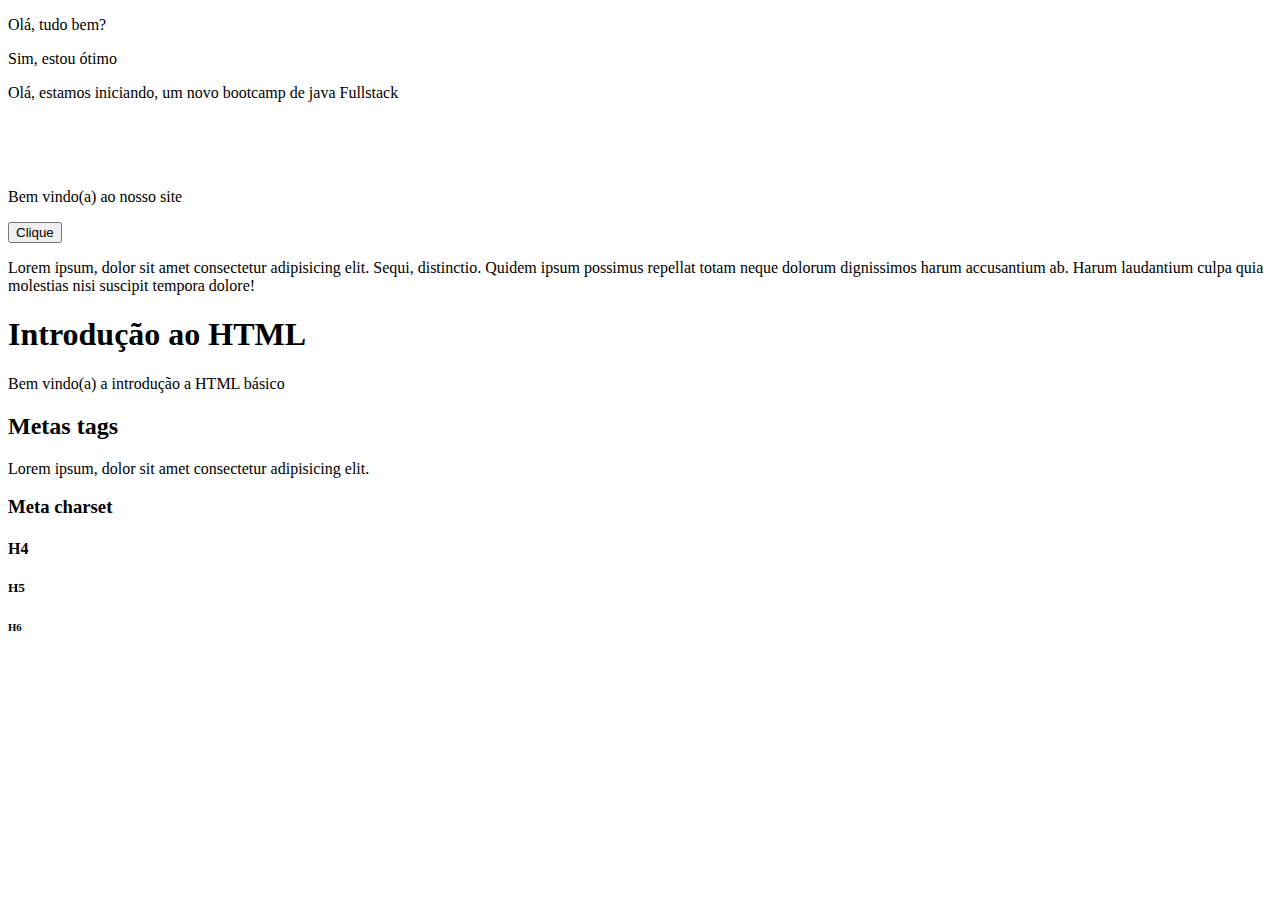
<file: index.html>
<!DOCTYPE html> <!-- Indica ao navegador p/ utilizar a versão mais recente -->
<html lang="pt"> <!-- Pai/Raiz de todas as tags -->
    <head><!-- Manter informações da página -->
        <!-- Meta tags-->
        <meta charset="UTF-8">
        <meta name="description" content="Uma página para estudar HTML!">
        <meta name="author" content="paulo-antonio">
        <meta name="keywords" content="html, estudo">
        <title>Página Inicial</title>
    </head>
    <body> <!-- Contém a parte visual da página -->
       <p>Olá, tudo bem?</p>
       <p>Sim, estou ótimo</p>
       <p>Olá, estamos iniciando, um novo bootcamp de java Fullstack</p>
       <br><br><br>

        <!-- Title é uma dica do elemento -->
        <p title="Boas vindas!">Bem vindo(a) ao nosso site</p>
        <button title="Clique aqui para continuar" onclick="prompt('Digite um número: ')">Clique</button>
        <!-- hidden oculta o elemento! -->
        <p hidden>Ué, sumiu!</p>

        <p>
            Lorem ipsum, dolor sit amet consectetur adipisicing elit. Sequi, distinctio. Quidem ipsum possimus repellat totam neque dolorum dignissimos harum accusantium ab. Harum laudantium culpa quia molestias nisi suscipit tempora dolore!
        </p> <!-- Comando Alt+Z para quebrar textos no editor-->

        <h1>Introdução ao HTML</h1> <!-- Maior relevância -->
        <P>Bem vindo(a) a introdução a HTML básico</P>
        <h2>Metas tags</h2>
        <p>Lorem ipsum, dolor sit amet consectetur adipisicing elit.</p>
        <h3>Meta charset</h3>
        <h4>H4</h4>
        <h5>H5</h5>
        <h6>H6</h6>
        
    </body>
</html>
</file>
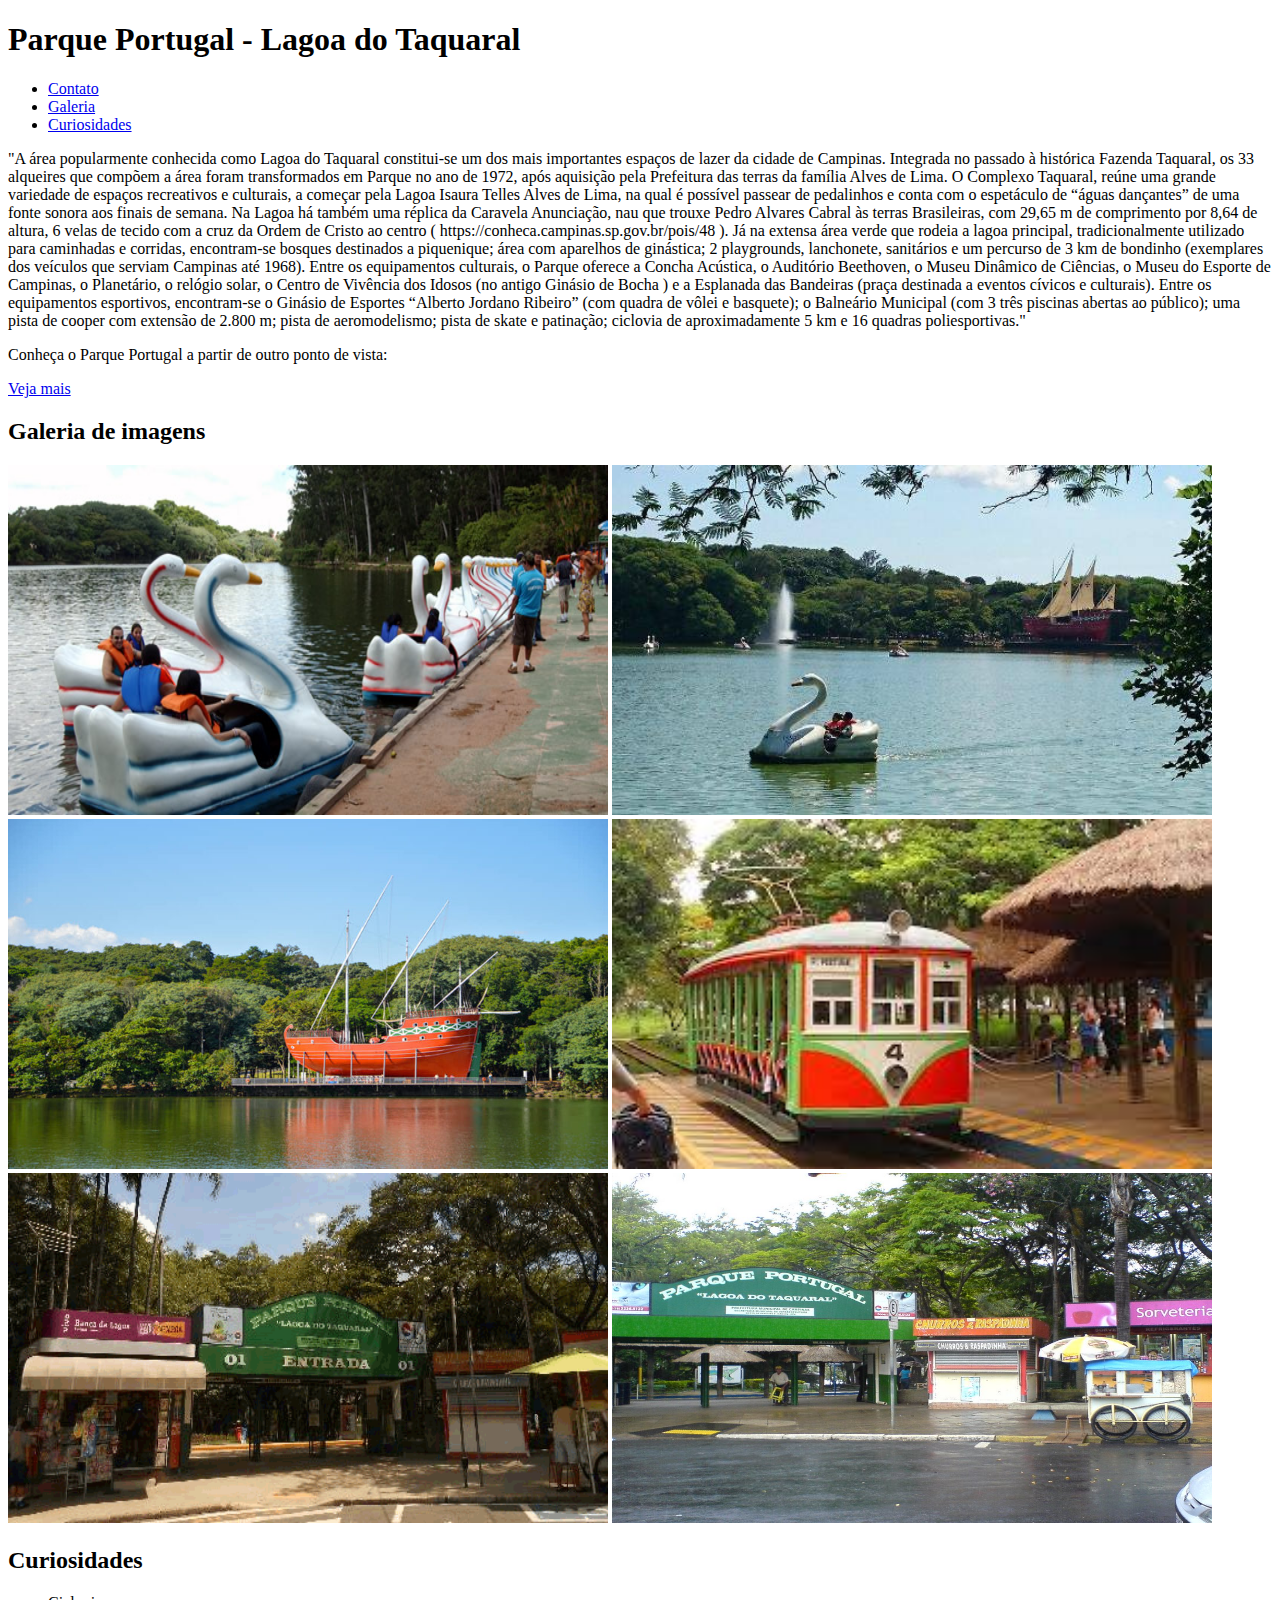
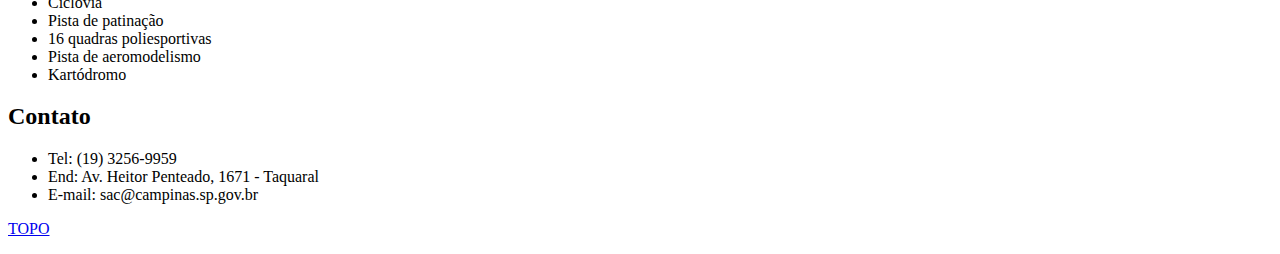
<file: 02.Aula/excercicios/index.html>
<!DOCTYPE html>
<html lang="pt">
<head>
    <meta charset="UTF-8">
    <meta http-equiv="X-UA-Compatible" content="IE=edge">
    <meta name="viewport" content="width=device-width, initial-scale=1.0">
    <title>Lagoa do Taquaral</title>
</head>
<body>
    <div id="cabecalho">
        <h1>Parque Portugal - Lagoa do Taquaral</h1>
        <div>
            <ul>
                <li><a href="#contato">Contato</a></li>
                <li><a href="#galeria">Galeria</a></li>
                <li><a href="#curiosidades">Curiosidades</a></li>
            </ul>
        </div>
        <p>
            "A área popularmente conhecida como Lagoa do Taquaral constitui-se um dos mais importantes espaços de lazer da cidade de Campinas. Integrada no passado à histórica Fazenda Taquaral, os 33 alqueires que compõem a área foram transformados em Parque no ano de 1972, após aquisição pela Prefeitura das terras da família Alves de Lima.
            O Complexo Taquaral, reúne uma grande variedade de espaços recreativos e culturais, a começar pela Lagoa Isaura Telles Alves de Lima, na qual é possível passear de pedalinhos e conta com o espetáculo de “águas dançantes” de uma fonte sonora aos finais de semana. Na Lagoa há também uma réplica da Caravela Anunciação, nau que trouxe Pedro Alvares Cabral às terras Brasileiras, com 29,65 m de comprimento por 8,64 de altura, 6 velas de tecido com a cruz da Ordem de Cristo ao centro ( https://conheca.campinas.sp.gov.br/pois/48 ).
            Já na extensa área verde que rodeia a lagoa principal, tradicionalmente utilizado para caminhadas e corridas, encontram-se bosques destinados a piquenique; área com aparelhos de ginástica; 2 playgrounds, lanchonete, sanitários e um percurso de 3 km de bondinho (exemplares dos veículos que serviam Campinas até 1968).
            Entre os equipamentos culturais, o Parque oferece a Concha Acústica, o Auditório Beethoven, o Museu Dinâmico de Ciências, o Museu do Esporte de Campinas, o Planetário, o relógio solar, o Centro de Vivência dos Idosos (no antigo Ginásio de Bocha ) e a Esplanada das Bandeiras (praça destinada a eventos cívicos e culturais).
            Entre os equipamentos esportivos, encontram-se o Ginásio de Esportes “Alberto Jordano Ribeiro” (com quadra de vôlei e basquete); o Balneário Municipal (com 3 três piscinas abertas ao público); uma pista de cooper com extensão de 2.800 m; pista de aeromodelismo; pista de skate e patinação; ciclovia de aproximadamente 5 km e 16 quadras poliesportivas."

            <p>Conheça o Parque Portugal a partir de outro ponto de vista:</p>
            <a href="https://www.cnpm.embrapa.br/projetos/Ver-Te-Verde/taquaral_madalena.html#header5-58" target="_blank"> Veja mais</a>
        </p>
    </div>

    <div id="galeria">
        <h2><b>Galeria de imagens</b></h2>
        <img src="./img/img1.jpg" alt="" width="600" height="350">
        <img src="./img/img2.jpeg" alt="" width="600" height="350">
        <img src="./img/img3.jpeg" alt="" width="600" height="350"> 
        <img src="./img/img4.jpeg" alt="" width="600" height="350">
        <img src="./img/img5.gif" alt="" width="600" height="350">
        <img src="./img/img6.jpg" alt="" width="600" height="350">
    </div>


    <div id="curiosidades">
        <h2>Curiosidades</h2>
        <ul type="">
            <li>Ciclovia</li>
            <li>Pista de patinação</li>
            <li>16 quadras poliesportivas</li>
            <li>Pista de aeromodelismo</li>
            <li>Kartódromo</li>
        </ul>

    </div>

    <div id="contato">
        <h2>Contato</h2>
        <ul type="">
            <li>Tel: (19) 3256-9959 </li>
            <li>End: Av. Heitor Penteado, 1671 - Taquaral</li>
            <li>E-mail: sac@campinas.sp.gov.br  </li>
        </ul>

    </div>

    <p><a href="#cabecalho">TOPO</a></p>

</body>
</html>
</file>
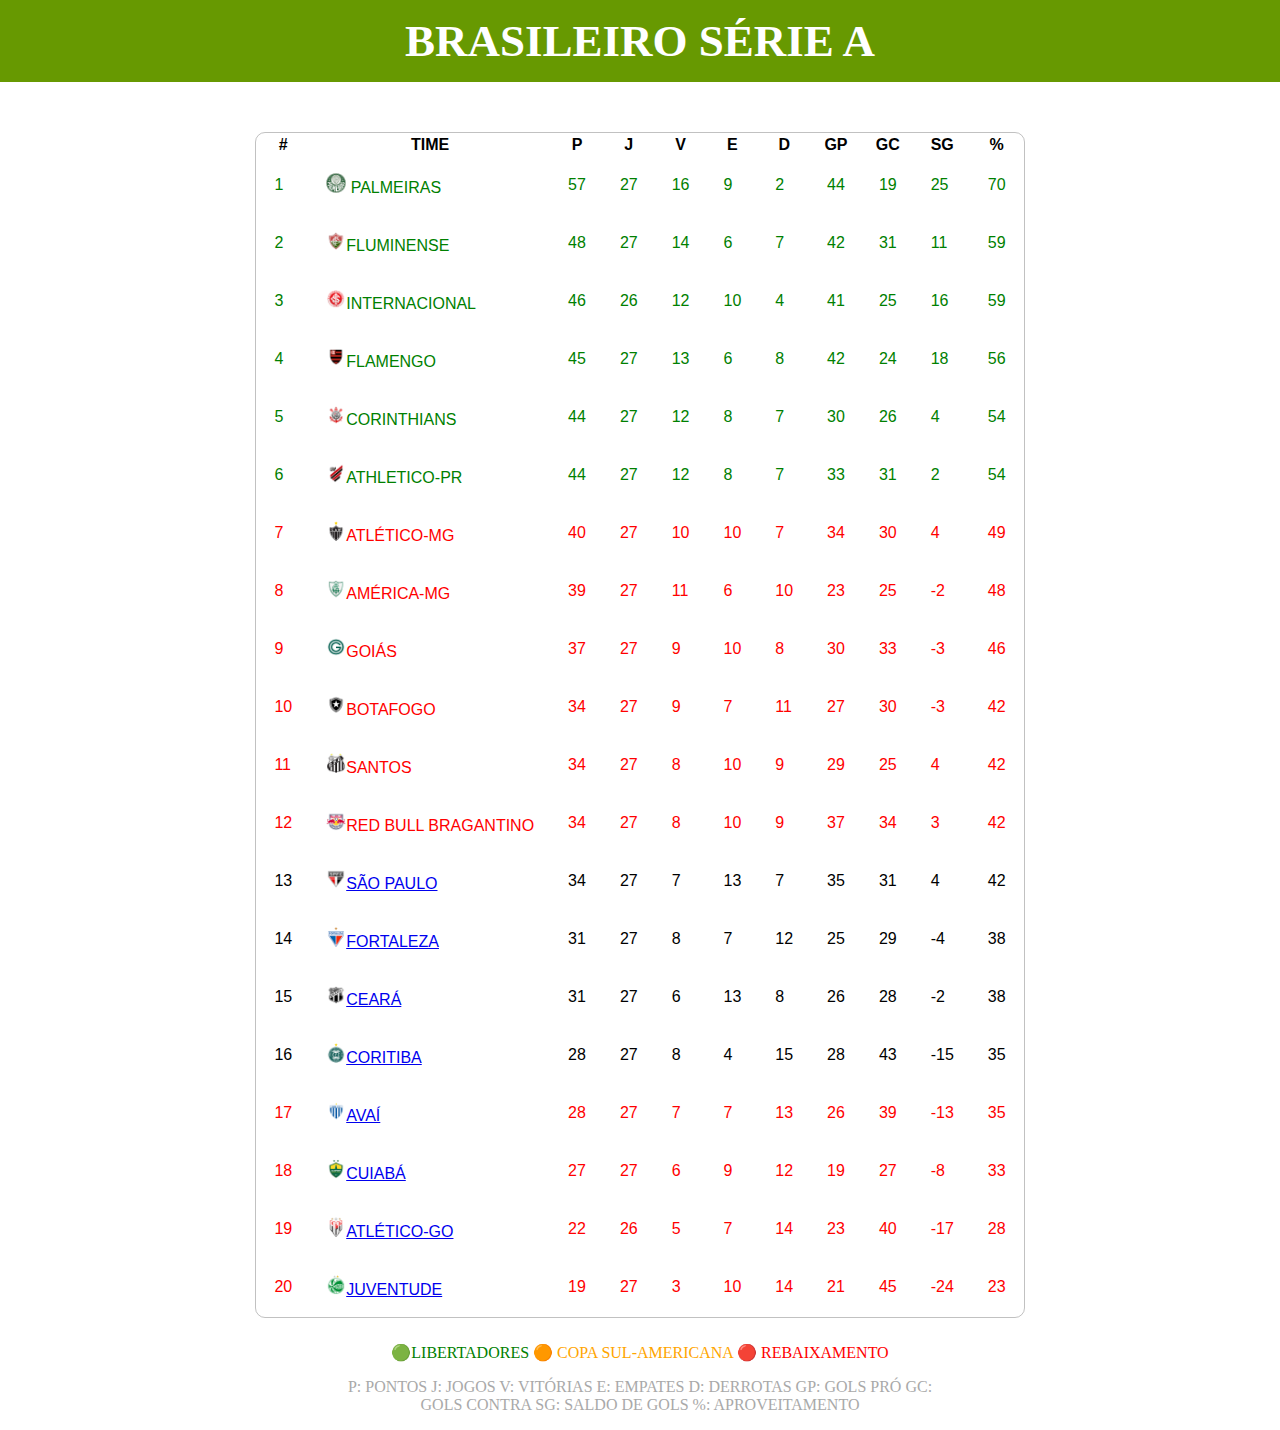
<file: 03.Aula/exercicios/index.html>
<!DOCTYPE html>
<html lang="pt">
<head>
    <meta charset="UTF-8">
    <meta http-equiv="X-UA-Compatible" content="IE=edge">
    <meta name="viewport" content="width=device-width, initial-scale=1.0">
    <title>Tabela</title>
    <link rel="stylesheet" href="css/style.css">
</head>
<body>

    <header>
        <p id="title">BRASILEIRO SÉRIE A</p>
    </header>

    <main>
        <div hidden>
            <h1>Exercício HTML</h1>

        <ol type="1">
            <li>Inspirado em <a href="https://www.gazetaesportiva.com/campeonatos/brasileiro-serie-a/" target="_blank">https://www.gazetaesportiva.com/campeonatos/brasileiro-serie-a/</a>
                recrie a tabela do Brasileirão Série A.</li>
            <li>Colocar os brasões dos times são opcionais</li>
            <li>As cores são opcionais.</li>
            <li>Desafio: Use da mesclagem de linhas para definir as zonas de libertadores, copa sul-americana e rebaixamento.</li>
        </ol>

        </div>
        


        <section>

            <table>
                <thead>
                    <tr> <!-- Table Row -->
                    <th>#</th>
                    <th>TIME</th>
                    <th>P</th>
                    <th>J</th>
                    <th>V</th>
                    <th>E</th>
                    <th>D</th>
                    <th>GP</th>
                    <th>GC</th>
                    <th>SG</th>
                    <th>%</th>

                </tr>
                </thead>

                <tbody>
                    <tr class="times-green">

                        <td>1</td>
                        <td><img src="./img/img1.jpg" alt="teste" width="20"> <a href="#" class="times-green">PALMEIRAS</a> </td>
                        <td>57</td>
                        <td>27</td>
                        <td>16</td>
                        <td>9</td>
                        <td>2</td>
                        <td>44</td>
                        <td>19</td>
                        <td>25</td>
                        <td>70</td>
                    </tr>
                    <tr class="times-green">

                        <td>2</td>
                        <td><img src="./img/img2.jpg" alt="teste" width="20"><a href="#" class="times-green">FLUMINENSE</a> </td>
                        <td>48</td>
                        <td>27</td>
                        <td>14</td>
                        <td>6</td>
                        <td>7</td>
                        <td>42</td>
                        <td>31</td>
                        <td>11</td>
                        <td>59</td>
                        
                    </tr>
                    <tr class="times-green">

                        <td>3</td>
                        <td><img src="./img/img3.jpg" alt="teste" width="20"><a href="#" class="times-green">INTERNACIONAL</a> </td>
                        <td>46</td>
                        <td>26</td>
                        <td>12</td>
                        <td>10</td>
                        <td>4</td>
                        <td>41</td>
                        <td>25</td>
                        <td>16</td>
                        <td>59</td>
                    </tr>
                    <tr class="times-green">

                        <td>4</td>
                        <td><img src="./img/img4.jpg" alt="teste" width="20"><a href="#" class="times-green">FLAMENGO</a> </td>
                        <td>45</td>
                        <td>27</td>
                        <td>13</td>
                        <td>6</td>
                        <td>8</td>
                        <td>42</td>
                        <td>24</td>
                        <td>18</td>
                        <td>56</td>
                    </tr>
                    <tr class="times-green">

                        <td>5</td>
                        <td><img src="./img/img5.jpg" alt="teste" width="20"><a href="#" class="times-green">CORINTHIANS</a> </td>
                        <td>44</td>
                        <td>27</td>
                        <td>12</td>
                        <td>8</td>
                        <td>7</td>
                        <td>30</td>
                        <td>26</td>
                        <td>4</td>
                        <td>54</td>
                    </tr>
                    <tr class="times-green">
                        <td>6</td>
                        <td><img src="./img/img6.jpg" alt="teste" width="20"><a href="#" class="times-green">ATHLETICO-PR</a> </td>
                        <td>44</td>
                        <td>27</td>
                        <td>12</td>
                        <td>8</td>
                        <td>7</td>
                        <td>33</td>
                        <td>31</td>
                        <td>2</td>
                        <td>54</td>
                    </tr>
                    <tr class="times-orange">
                        <td>7</td>
                        <td><img src="./img/img7.jpg" alt="teste" width="20"><a href="#" class="times-orange">ATLÉTICO-MG</a> </td>
                        <td>40</td>
                        <td>27</td>
                        <td>10</td>
                        <td>10</td>
                        <td>7</td>
                        <td>34</td>
                        <td>30</td>
                        <td>4</td>
                        <td>49</td>
                    </tr>
                    <tr class="times-orange">

                        <td>8</td>
                        <td><img src="./img/img8.jpg" alt="teste" width="20"><a href="#" class="times-orange">AMÉRICA-MG</a> </td>
                        <td>39</td>
                        <td>27</td>
                        <td>11</td>
                        <td>6</td>
                        <td>10</td>
                        <td>23</td>
                        <td>25</td>
                        <td>-2</td>
                        <td>48</td>
                    </tr>
                    <tr class="times-orange">

                        <td>9</td>
                        <td><img src="./img/img9.jpg" alt="teste" width="20"><a href="#" class="times-orange">GOIÁS</a> </td>
                        <td>37</td>
                        <td>27</td>
                        <td>9</td>
                        <td>10</td>
                        <td>8</td>
                        <td>30</td>
                        <td>33</td>
                        <td>-3</td>
                        <td>46</td>
                    </tr>
                    <tr class="times-orange">

                        <td>10</td>
                        <td><img src="./img/img10.jpg" alt="teste" width="20"><a href="#" class="times-orange">BOTAFOGO</a> </td></td>
                        <td>34</td>
                        <td>27</td>
                        <td>9</td>
                        <td>7</td>
                        <td>11</td>
                        <td>27</td>
                        <td>30</td>
                        <td>-3</td>
                        <td>42</td>
                        
                    </tr>
                    <tr class="times-orange">

                        <td>11</td>
                        <td><img src="./img/img11.jpg" alt="teste" width="20"><a href="#" class="times-orange">SANTOS</a> </td>
                        <td>34</td>
                        <td>27</td>
                        <td>8</td>
                        <td>10</td>
                        <td>9</td>
                        <td>29</td>
                        <td>25</td>
                        <td>4</td>
                        <td>42</td>
                    </tr>
                    <tr class="times-orange">

                        <td>12</td>
                        <td><img src="./img/img12.jpg" alt="teste" width="20"><a href="#" class="times-orange">RED BULL BRAGANTINO</a> </td>
                        <td>34</td>
                        <td>27</td>
                        <td>8</td>
                        <td>10</td>
                        <td>9</td>
                        <td>37</td>
                        <td>34</td>
                        <td>3</td>
                        <td>42</td>
                    </tr>
                    <tr>
                        <td>13</td>
                        <td><img src="./img/img13.jpg" alt="teste" width="20"><a href="#" class="times-black">SÃO PAULO</a> </td>
                        <td>34</td>
                        <td>27</td>
                        <td>7</td>
                        <td>13</td>
                        <td>7</td>
                        <td>35</td>
                        <td>31</td>
                        <td>4</td>
                        <td>42</td>
                    </tr>
                    <tr>
                        <td>14</td>
                        <td><img src="./img/img14.jpg" alt="teste" width="20"><a href="#"class="times-black">FORTALEZA</a> </td>
                        <td>31</td>
                        <td>27</td>
                        <td>8</td>
                        <td>7</td>
                        <td>12</td>
                        <td>25</td>
                        <td>29</td>
                        <td>-4</td>
                        <td>38</td>
                    </tr>
                    <tr>
                        <td>15</td>
                        <td><img src="./img/img15.jpg" alt="teste" width="20"><a href="#" class="times-black">CEARÁ</a> </td>
                        <td>31</td>
                        <td>27</td>
                        <td>6</td>
                        <td>13</td>
                        <td>8</td>
                        <td>26</td>
                        <td>28</td>
                        <td>-2</td>
                        <td>38</td>
                    </tr>
                    <tr>
                        <td>16</td>
                        <td><img src="./img/img16.jpg" alt="teste" width="20"><a href="#" class="times-black">CORITIBA</a> </td>
                        <td>28</td>
                        <td>27</td>
                        <td>8</td>
                        <td>4</td>
                        <td>15</td>
                        <td>28</td>
                        <td>43</td>
                        <td>-15</td>
                        <td>35</td>
                    </tr>
                    <tr style="color: red;">
                        <td>17</td>
                        <td><img src="./img/img17.jpg" alt="teste" width="20"><a href="#" class="times-red">AVAÍ</a> </td>
                        <td>28</td>
                        <td>27</td>
                        <td>7</td>
                        <td>7</td>
                        <td>13</td>
                        <td>26</td>
                        <td>39</td>
                        <td>-13</td>
                        <td>35</td>
                    </tr>
                    <tr style="color: red;">
                        <td>18</td>
                        <td><img src="./img/img18.jpg" alt="teste" width="20"><a href="#" class="times-red">CUIABÁ</a> </td>
                        <td>27</td>
                        <td>27</td>
                        <td>6</td>
                        <td>9</td>
                        <td>12</td>
                        <td>19</td>
                        <td>27</td>
                        <td>-8</td>
                        <td>33</td>
                    </tr>
                    <tr style="color: red;">
                        <td>19</td>
                        <td><img src="./img/img19.jpg" alt="teste" width="20"><a href="#" class="times-red">ATLÉTICO-GO</a> </td>
                        <td>22</td>
                        <td>26</td>
                        <td>5</td>
                        <td>7</td>
                        <td>14</td>
                        <td>23</td>
                        <td>40</td>
                        <td>-17</td>
                        <td>28</td>
                    </tr>
                    <tr style="color: red;">
                        <td>20</td>
                        <td><img src="./img/img20.jpg" alt="teste" width="20"><a href="#" class="times-red">JUVENTUDE</a> </td>
                        <td>19</td>
                        <td>27</td>
                        <td>3</td>
                        <td>10</td>
                        <td>14</td>
                        <td>21</td>
                        <td>45</td>
                        <td>-24</td>
                        <td>23</td>
                    </tr>

                </tbody>
            </table>

            <section style="text-align: center; margin-top: 25px;">
                <span style="color: green"> 🟢LIBERTADORES</span>
                <span style="color: orange"> 🟠 COPA SUL-AMERICANA</span>
                <span style="color: red">🔴 REBAIXAMENTO</span>
                
                <p style="color: rgb(169, 169, 169);">
                    P: PONTOS J: JOGOS V: VITÓRIAS E: EMPATES D: DERROTAS GP: GOLS PRÓ GC: <br>
                    GOLS CONTRA SG: SALDO DE GOLS %: APROVEITAMENTO
                </p>
            </section>

        </section>

    </main>
    
    
</body>
</html>
</file>
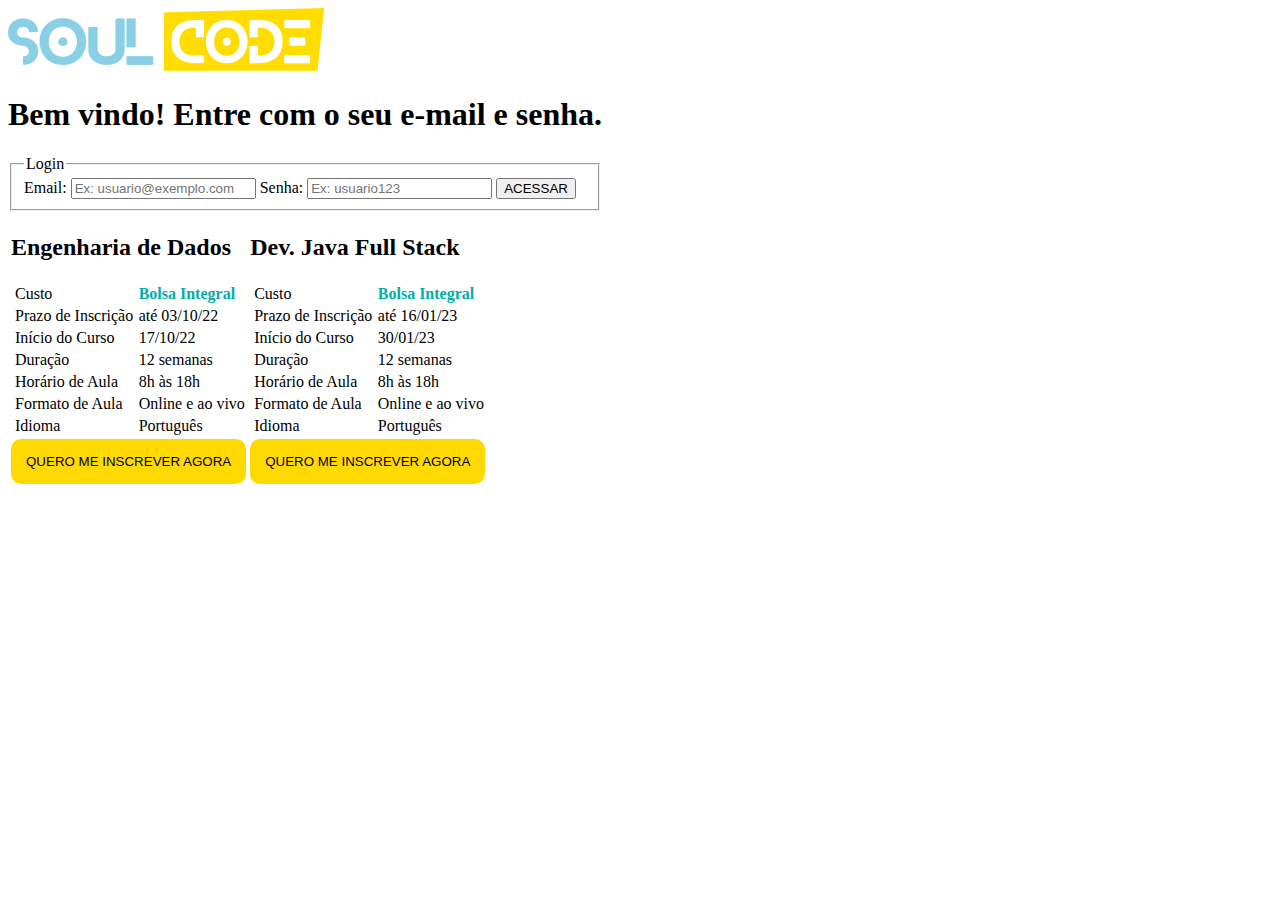
<file: 04.Aula/exercicios/index.html>
<!DOCTYPE html>
<html lang="en">

<head>
    <meta charset="UTF-8">
    <meta http-equiv="X-UA-Compatible" content="IE=edge">
    <meta name="viewport" content="width=device-width, initial-scale=1.0">
    <title>Formu~lario Soucode Academy</title>
</head>

<body>
    <header>

        <img src="./img/light-logo.png" alt="" srcset="">
    </header>

    <main>

        <h1>Bem vindo! Entre com o seu e-mail e senha.</h1>

        <form action="" style="width: 47%;">

            <fieldset>
                <legend>Login</legend>

                <span>
                    <label for="campoEmail">Email: </label>
                    <input type="email" name="campoEmail" id="campoEmail" placeholder="Ex: usuario@exemplo.com"
                        required>
                </span>
                <span>
                    <label for="campoSenha">Senha: </label>
                    <input type="password" name="campoSenha" id="campoSenha" placeholder="Ex: usuario123" required>
                </span>

                <button>ACESSAR</button>
            </fieldset>
        </form>

        <div>
            <table>
                <thead>
                    <tr>
                        <td colspan="3">
                            <h2>Engenharia de Dados </h2>
                        </td>

                        <td colspan="3">
                            <h2>Dev. Java Full Stack </h2>
                        </td>
                    </tr>
                </thead>
                <tbody>
                    <tr>
                        <td></td>
                        <td>Custo</td>
                        <td style="color: rgb(0, 174, 168);"> <b>Bolsa Integral</b>
                        </td>

                        <!-- Dev. Full Stack-->
                        <td></td>
                        <td>Custo</td>
                        <td style="color: rgb(0, 174, 168);"> <b>Bolsa Integral</b>
                        </td>
                    </tr>
                    <tr>
                        <td></td>
                        <td> Prazo de Inscrição</td>
                        <td>até 03/10/22</td>

                        <!-- Dev. Full Stack-->
                        <td></td>
                        <td> Prazo de Inscrição</td>
                        <td>até 16/01/23
                        </td>
                    </tr>
                    <tr>
                        <td></td>
                        <td> Início do Curso </td>
                        <td>17/10/22</td>

                        <!-- Dev. Full Stack-->
                        <td></td>
                        <td> Início do Curso </td>
                        <td>30/01/23</td>
                    </tr>
                    <tr>
                        <td></td>
                        <td>Duração</td>
                        <td>12 semanas</td>

                        <!-- Dev. Full Stack-->
                        <td></td>
                        <td> Duração </td>
                        <td> 12 semanas </td>
                    </tr>
                    <tr>
                        <td></td>
                        <td> Horário de Aula </td>
                        <td>8h às 18h</td>

                         <!-- Dev. Full Stack-->
                         <td></td>
                         <td> Horário de Aula </td>
                         <td>8h às 18h</td>
                    </tr>
                    <tr>
                        <td></td>
                        <td> Formato de Aula </td>
                        <td> Online e ao vivo</td>

                         <!-- Dev. Full Stack-->
                         <td></td>
                         <td> Formato de Aula </td>
                        <td> Online e ao vivo</td>

                        
                    </tr>
                    <tr>
                        <td></td>
                        <td> Idioma </td>
                        <td>Português</td>

                         <!-- Dev. Full Stack-->
                        <td></td>
                        <td> Idioma </td>
                        <td>Português</td>
                    </tr>

                    <tr>
                        <td colspan="3"><button  style="background-color: #FFD900 ; padding: 15px; border: none;
                            border-radius: 10px; cursor: pointer;">QUERO ME INSCREVER AGORA</button></td>
                        <td colspan="3"><button style="background-color: #FFD900 ; padding: 15px; border: none;
                            border-radius: 10px; cursor: pointer;">QUERO ME INSCREVER AGORA</button></td>
                    </tr>


                </tbody>
            </table>
        </div>
    </main>

</body>

</html>
</file>
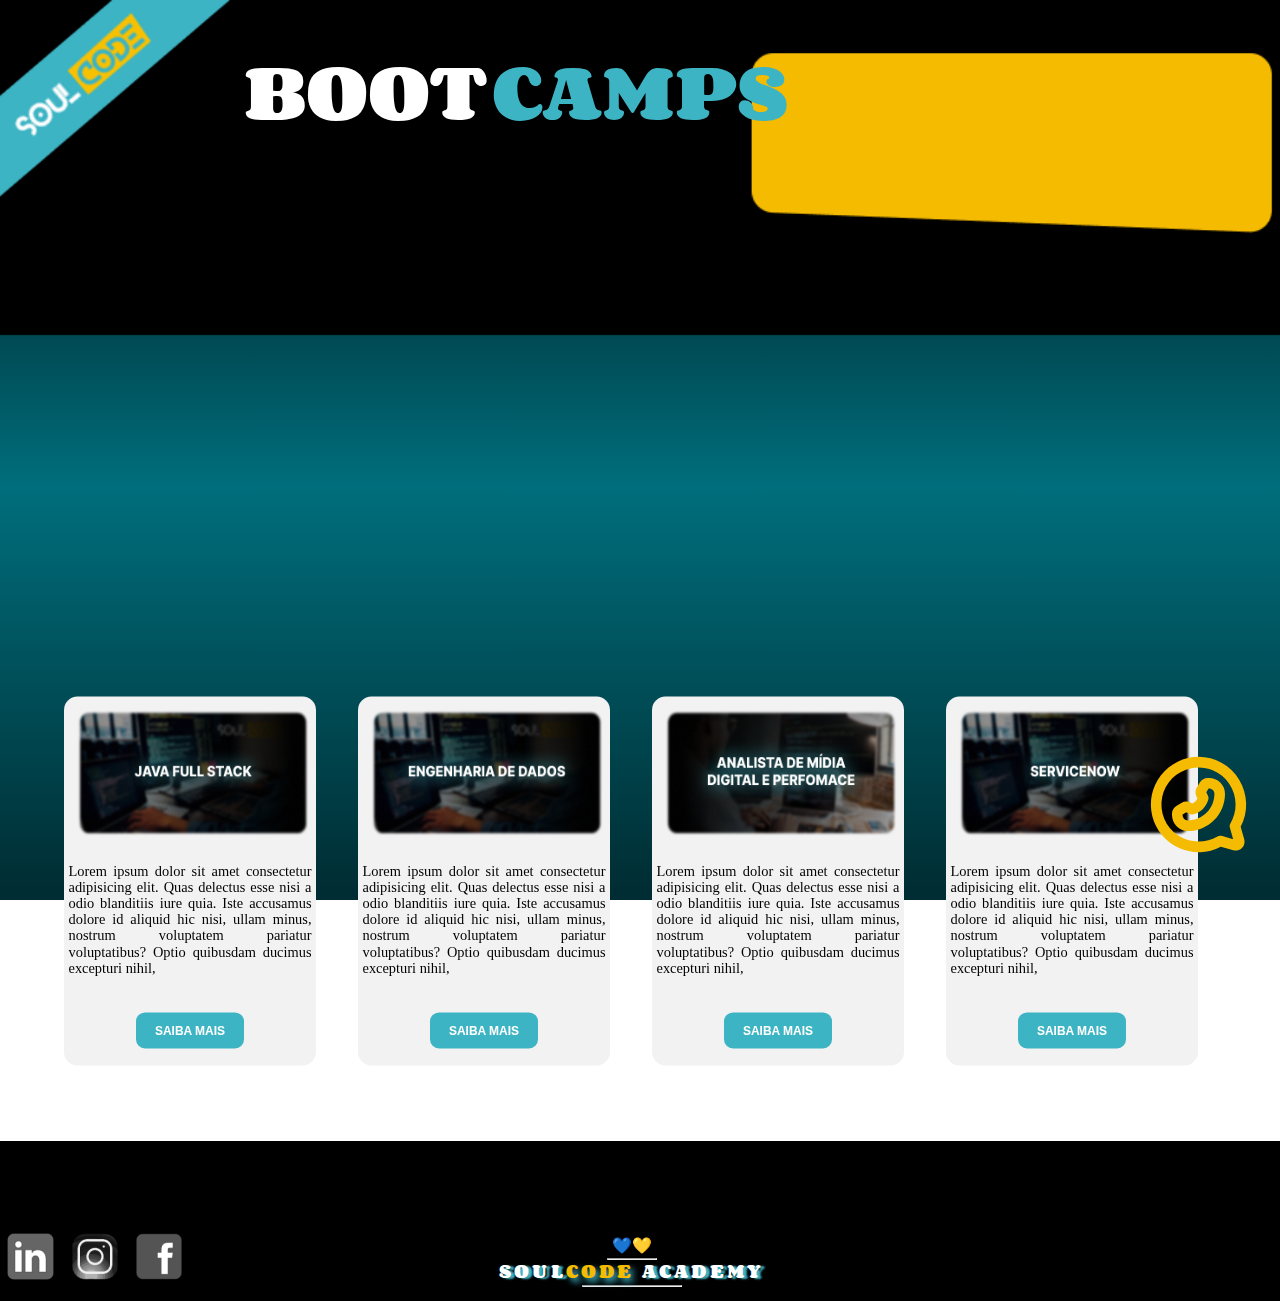
<file: 07.Aula/ex/index.html>
<!DOCTYPE html>
<html lang="en">

<head>
    <meta charset="UTF-8">
    <meta http-equiv="X-UA-Compatible" content="IE=edge">
    <meta name="viewport" content="width=device-width, initial-scale=1.0">
    <title>Document</title>
    <link rel="shortcut icon" href="img/favicon-soulcode.png" type="image/x-icon">
    <link rel="stylesheet" href="css/style.css">
    <link rel="preconnect" href="https://fonts.googleapis.com">
    <link rel="preconnect" href="https://fonts.gstatic.com" crossorigin>
    <link
        href="https://fonts.googleapis.com/css2?family=Inter:wght@100;200;300;400;500;600;700;800;900&family=Montserrat:ital,wght@0,100;0,200;0,300;0,400;0,500;0,600;0,700;0,800;0,900;1,100;1,300;1,400;1,500;1,600;1,700;1,800;1,900&display=swap"
        rel="stylesheet">
</head>

<body>

    <header>
        <a href="https://soulcodeacademy.org/" target="_blank">
            <h1>BOOT<span>CAMPS</span></h1>
        </a>
    </header>
    <main>




        <div class="cards">

            <img src="./img/card-img1.png" alt="Java full stack">
            <p>Lorem ipsum dolor sit amet consectetur adipisicing elit. Quas delectus esse nisi a odio blanditiis
                iure quia. Iste accusamus dolore id aliquid hic nisi, ullam minus, nostrum voluptatem pariatur
                voluptatibus?
                Optio quibusdam ducimus excepturi nihil,
            </p>
            <button class="btn-card" onclick="location.href='https://soulcodeacademy.org/curso-java-full-stack'">SAIBA
                MAIS</button>

        </div>
        <div class="cards">

            <img src="./img/card-img2.png" alt="Engenharia de dados">
            <p>Lorem ipsum dolor sit amet consectetur adipisicing elit. Quas delectus esse nisi a odio blanditiis
                iure quia. Iste accusamus dolore id aliquid hic nisi, ullam minus, nostrum voluptatem pariatur
                voluptatibus?
                Optio quibusdam ducimus excepturi nihil,
            </p>
            <button class="btn-card"
                onclick="location.href='https://soulcodeacademy.org/curso-engenharia-de-dados'">SAIBA MAIS</button>


        </div>
        <div class="cards">

            <img src="./img/card-img3.png" alt="Analista de Mídia Digital e Performance">
            <p>Lorem ipsum dolor sit amet consectetur adipisicing elit. Quas delectus esse nisi a odio blanditiis
                iure quia. Iste accusamus dolore id aliquid hic nisi, ullam minus, nostrum voluptatem pariatur
                voluptatibus?
                Optio quibusdam ducimus excepturi nihil,
            </p>
            <button class="btn-card" onclick="location.href='https://soulcodeacademy.org/martech-academy'">SAIBA
                MAIS</button>

        </div>

        <div class="cards">

            <img src="./img/card-img4.png" alt="img-servicenow">
            <p>Lorem ipsum dolor sit amet consectetur adipisicing elit. Quas delectus esse nisi a odio blanditiis
                iure quia. Iste accusamus dolore id aliquid hic nisi, ullam minus, nostrum voluptatem pariatur
                voluptatibus?
                Optio quibusdam ducimus excepturi nihil,
            </p>
            <button class="btn-card" onclick="location.href='https://soulcodeacademy.org/curso-java-full-stack'">SAIBA
                MAIS</button>

        </div>


    </main>

    <div id="icone-float">
        <a href="https://api.whatsapp.com/send/?phone=5511934719597&text&type=phone_number&app_absent=0" target="_blank" id="whatsapp">
            <svg xmlns="http://www.w3.org/2000/svg" width="113" height="113" viewBox="0 0 113 113" fill="none">
                <path
                    d="M56.5 8.82812C64.715 8.83814 72.7883 10.9689 79.9383 15.0142C87.0883 19.0594 93.0728 24.8822 97.3124 31.9186C101.552 38.9551 103.903 46.967 104.138 55.1786C104.373 63.3903 102.484 71.5235 98.6543 78.791L102.23 91.327C102.659 92.8389 102.676 94.438 102.281 95.959C101.885 97.4801 101.091 98.868 99.9793 99.9793C98.868 101.091 97.4801 101.885 95.959 102.281C94.438 102.676 92.8389 102.659 91.327 102.23L78.791 98.6543C72.3932 102.033 65.3103 103.911 58.0789 104.147C50.8475 104.382 43.6575 102.968 37.0536 100.012C30.4496 97.0568 24.6051 92.6366 19.9629 87.0871C15.3207 81.5375 12.0025 75.0041 10.2599 67.9819C8.51733 60.9597 8.39596 53.6329 9.90504 46.5568C11.4141 39.4808 14.514 32.841 18.9699 27.1408C23.4258 21.4405 29.1207 16.8292 35.6231 13.6564C42.1255 10.4836 49.2648 8.83244 56.5 8.82812V8.82812ZM56.5 93.5781C63.1583 93.5653 69.6935 91.783 75.4363 88.4137C76.2409 87.905 77.1772 87.6441 78.1289 87.6633C78.6202 87.6565 79.1101 87.7159 79.5855 87.8398L91.1504 91.1504L87.8398 79.5855C87.6458 78.8916 87.5966 78.1651 87.6953 77.4513C87.794 76.7375 88.0385 76.0516 88.4137 75.4363C91.783 69.6935 93.5653 63.1583 93.5781 56.5C93.5781 49.1666 91.4035 41.998 87.3293 35.9005C83.2551 29.803 77.4643 25.0506 70.6892 22.2443C63.914 19.4379 56.4589 18.7037 49.2664 20.1343C42.074 21.565 35.4673 25.0963 30.2818 30.2818C25.0963 35.4673 21.565 42.074 20.1343 49.2664C18.7036 56.4589 19.4379 63.914 22.2443 70.6892C25.0506 77.4643 29.803 83.2551 35.9005 87.3293C41.998 91.4035 49.1666 93.5781 56.5 93.5781V93.5781ZM34.2973 58.0008L39.7707 54.7344C41.0386 53.9648 42.4808 53.5288 43.9628 53.467C45.4447 53.4053 46.9181 53.7198 48.2457 54.3812L50.4527 55.4848C52.6538 54.4289 54.4289 52.6538 55.4848 50.4527L54.3812 48.2457C53.7198 46.9181 53.4053 45.4447 53.467 43.9628C53.5288 42.4808 53.9648 41.0386 54.7344 39.7707L58.0008 34.2973C58.7837 32.994 59.89 31.9151 61.2124 31.165C62.5348 30.4149 64.0285 30.019 65.5488 30.0156H67.0937C71.2737 30.0037 75.2891 31.6438 78.2654 34.5788C81.2417 37.5138 82.9378 41.5058 82.9844 45.6855C83.0135 50.5733 82.0759 55.4185 80.2256 59.9425C78.3752 64.4665 75.6487 68.5801 72.2028 72.0465C68.7569 75.513 64.6596 78.2639 60.1466 80.141C55.6336 82.0181 50.794 82.9845 45.9062 82.9844H45.6855C41.5058 82.9378 37.5138 81.2417 34.5788 78.2654C31.6438 75.2891 30.0037 71.2737 30.0156 67.0938V65.5488C30.019 64.0285 30.4149 62.5348 31.165 61.2124C31.9151 59.89 32.994 58.7837 34.2973 58.0008ZM40.6094 67.0938C40.5977 67.7778 40.7209 68.4574 40.9719 69.0938C41.2229 69.7302 41.5968 70.311 42.0723 70.8029C42.5478 71.2947 43.1155 71.6881 43.743 71.9606C44.3706 72.233 45.0457 72.3791 45.7297 72.3906H45.9062C49.3975 72.3849 52.8532 71.69 56.0754 70.346C59.2975 69.0019 62.2227 67.0351 64.6831 64.5582C67.1436 62.0814 69.091 59.1432 70.4136 55.9122C71.7362 52.6812 72.4081 49.2209 72.3906 45.7297C72.3791 45.0457 72.233 44.3706 71.9606 43.743C71.6881 43.1155 71.2947 42.5478 70.8028 42.0723C70.311 41.5968 69.7302 41.2229 69.0938 40.9719C68.4574 40.7209 67.7778 40.5977 67.0937 40.6094H66.5641L64.3129 44.3613L65.9902 47.716C66.568 48.8799 66.6938 50.2167 66.3434 51.468C65.3819 55.0321 63.5021 58.2815 60.8918 60.8918C58.2815 63.5021 55.0321 65.3819 51.468 66.3434C50.2167 66.6938 48.8799 66.568 47.716 65.9902L44.3613 64.3129L40.6094 66.5641V67.0938Z"
                    fill="#F4BB00" />
            </svg>
        </a>
    </div>

    <footer>

        <div id="redes-sociais">
            <a href="https://www.linkedin.com/company/soulcodeacademy/mycompany/" target="_blank"><img
                    src="img/icon.linkedin.png" alt="icone linkedin" title="Linkedin"></a>
            <a href="https://www.instagram.com/soulcodeacademy/" target="_blank" title="Instagram"><img src="img/icon.instagram.png"
                    alt="icone instagram"></a>
            <a href="https://www.facebook.com/SoulCodeAcademy/" target="_blank"  title="Facebook"><img src="img/icon.facebook.png"
                    alt="icone facebook"></a>

            <div id="texto-footer">

                <p>
                <p>💙💛</p>
                <hr class="linha-texto">
                <span id="azul"> SOUL<span id="amarelo">CODE</span> ACADEMY</span>
                <hr class="linha-texto" id="linha-largura">
                </p>


            </div>

        </div>





    </footer>

</body>

</html>
</file>
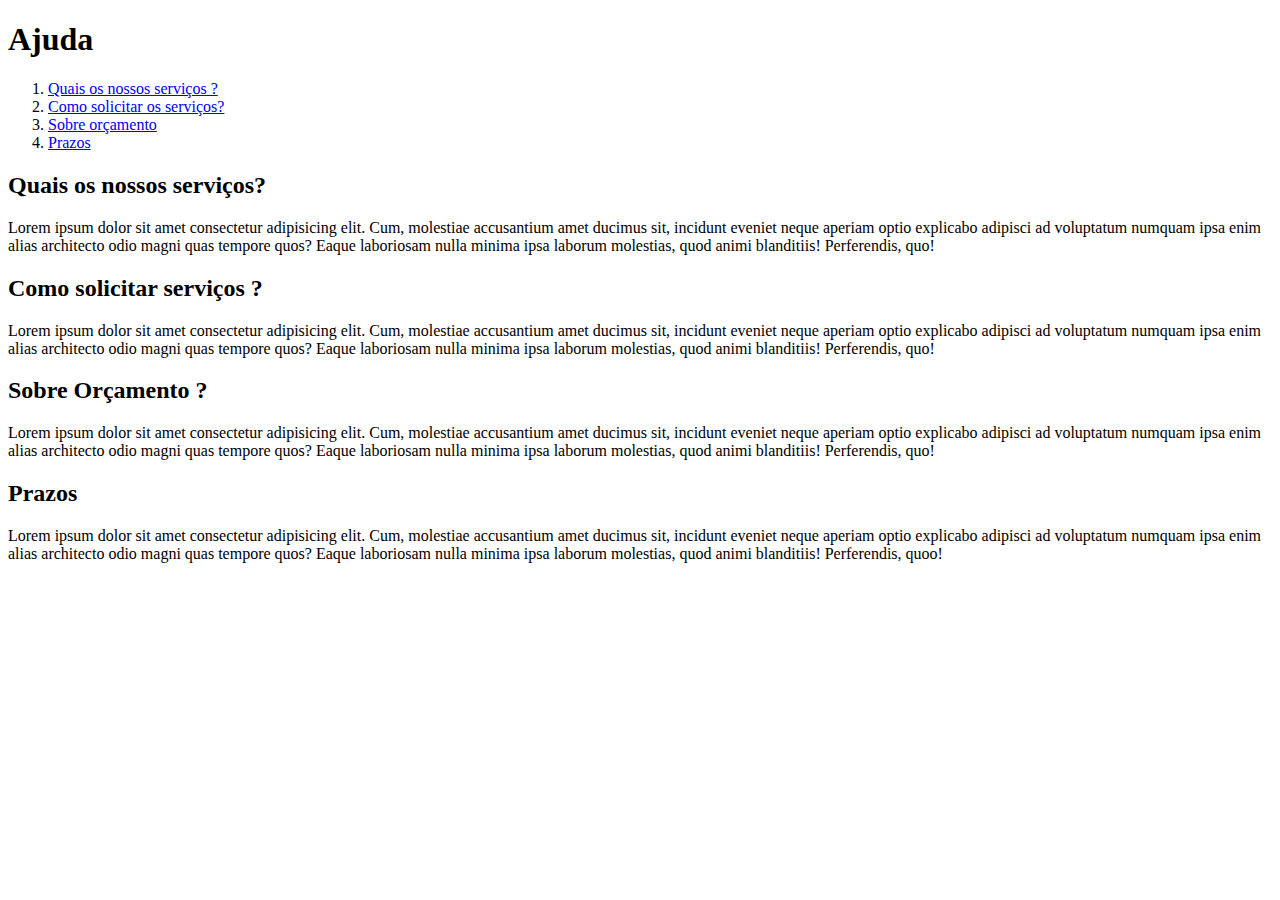
<file: 02.Aula/ajuda.html>
<!DOCTYPE html>
<html lang="pt">
<head>
    <meta charset="UTF-8">
    <meta http-equiv="X-UA-Compatible" content="IE=edge">
    <meta name="viewport" content="width=device-width, initial-scale=1.0">
    <title>Ajuda</title>
</head>
<body>
    <h1>Ajuda</h1>
    <ol type="1"> <!-- Lista ordenada (ol), Lista não ordenada (ul)-->
        <li> <a href="#servicos"> Quais os nossos serviços ?</a></li>
        <li> <a href="#solicitar"> Como solicitar os serviços?</a></li>
        <li> <a href="#orçamento"> Sobre orçamento</a></li>
        <li> <a href="#prazos"> Prazos</a></li>
    </ol>

    <div id="servicos"> <!-- Organizar um conteúdo -->
        <h2> Quais os nossos serviços? </h2>
        <p>Lorem ipsum dolor sit amet consectetur adipisicing elit. 
        Cum, molestiae accusantium amet ducimus sit, incidunt eveniet neque
        aperiam optio explicabo adipisci ad voluptatum numquam ipsa enim alias
        architecto odio magni quas tempore quos? Eaque laboriosam nulla minima 
        ipsa laborum molestias, quod animi blanditiis! Perferendis, quo!</p>

    </div>

    <div id="solicitar"> 
        <h2> Como solicitar serviços ? </h2>
        <p>Lorem ipsum dolor sit amet consectetur adipisicing elit. 
        Cum, molestiae accusantium amet ducimus sit, incidunt eveniet neque
        aperiam optio explicabo adipisci ad voluptatum numquam ipsa enim alias
        architecto odio magni quas tempore quos? Eaque laboriosam nulla minima 
        ipsa laborum molestias, quod animi blanditiis! Perferendis, quo!</p>

    </div>

    <div id="orçamento"> 
        <h2> Sobre Orçamento ? </h2>
        <p>Lorem ipsum dolor sit amet consectetur adipisicing elit. 
        Cum, molestiae accusantium amet ducimus sit, incidunt eveniet neque
        aperiam optio explicabo adipisci ad voluptatum numquam ipsa enim alias
        architecto odio magni quas tempore quos? Eaque laboriosam nulla minima 
        ipsa laborum molestias, quod animi blanditiis! Perferendis, quo!</p>

    </div>


    <div id="prazos"> 
        <h2> Prazos </h2>
        <p>Lorem ipsum dolor sit amet consectetur adipisicing elit. 
        Cum, molestiae accusantium amet ducimus sit, incidunt eveniet neque
        aperiam optio explicabo adipisci ad voluptatum numquam ipsa enim alias
        architecto odio magni quas tempore quos? Eaque laboriosam nulla minima 
        ipsa laborum molestias, quod animi blanditiis! Perferendis, quoo!</p>

    </div>

</body>
</html>
</file>
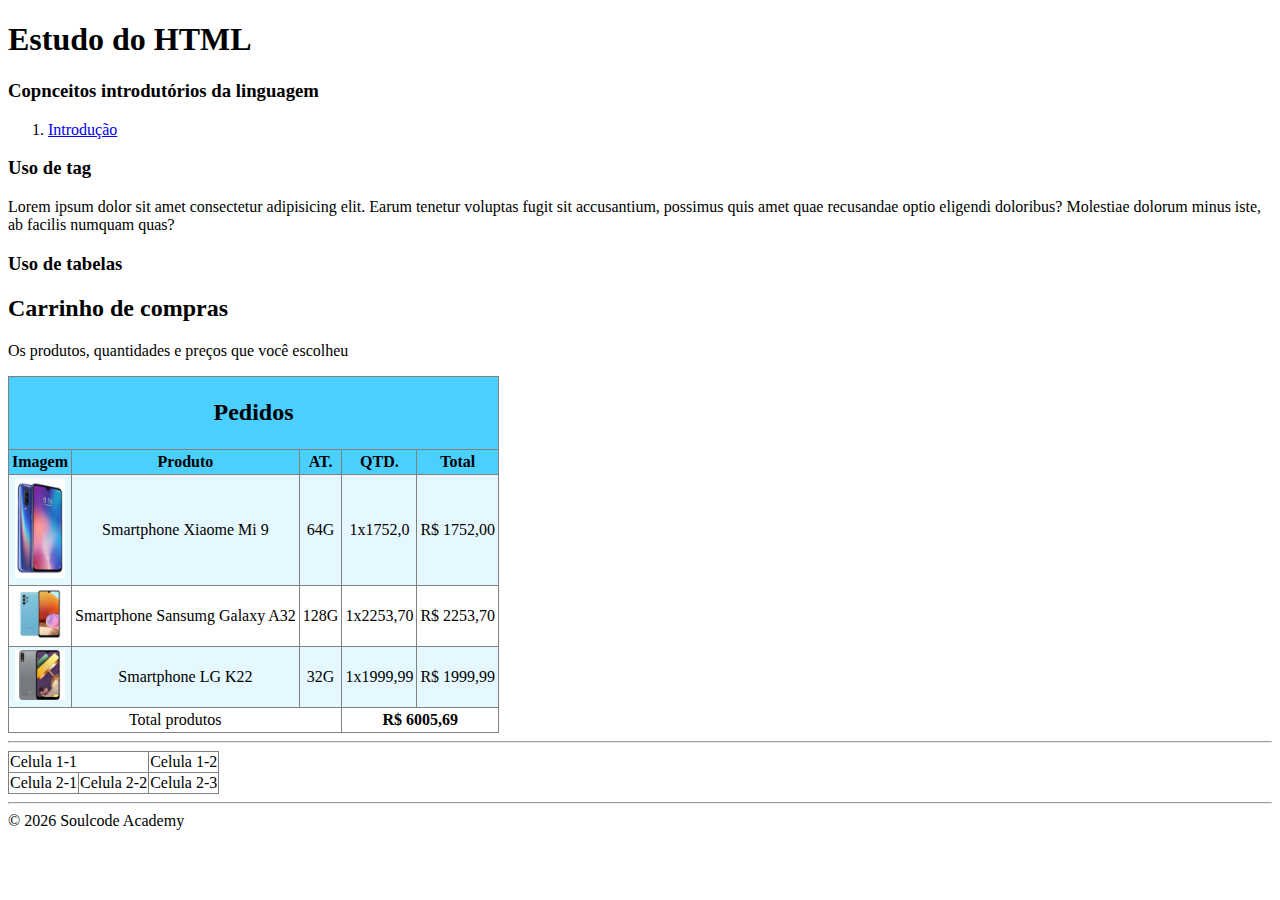
<file: 03.Aula/wiki.html>
<!DOCTYPE html>
<html lang="pt">
<head>
    <meta charset="UTF-8">
    <meta http-equiv="X-UA-Compatible" content="IE=edge">
    <meta name="viewport" content="width=device-width, initial-scale=1.0">
    <title>Document</title>
</head>
<body>
    <header> <!-- çlho = Introduz algo -->
        <h1>Estudo do HTML</h1>
        <h3>Copnceitos introdutórios da linguagem</h3>
        <nav> <!-- Agrupa links de navegação -->
            <ol>
                <li> <a href="#intro">Introdução</a> </li>
            </ol>
        </nav>
    </header>

    <main> <!-- Conteúdo principal da página -->
        <section> <!--Separa tópicos/conteúdos -->
            <h3>Uso de tag</h3>
            <p>
                Lorem ipsum dolor sit amet consectetur adipisicing elit.
                Earum tenetur voluptas fugit sit accusantium, possimus 
                quis amet quae recusandae optio eligendi doloribus? Molestiae
                dolorum minus iste, ab facilis numquam quas?
            </p>
        </section>
        <section>
            <h3>Uso de tabelas</h3>

            <h2>Carrinho de compras</h2>
            <p>Os produtos, quantidades e preços que você escolheu</p>
            <table border="1" cellpadding="3" style="border-collapse: collapse;  text-align: center;">
              <thead> <!-- Cabeçalho da tabela-->
                <tr><td colspan="5" bgcolor="#4bcfff"><h2>Pedidos</h2></td></tr>
                    <tr bgcolor="#4bcfff"> <!-- Table Row -->
                        <th>Imagem</th>
                        <th>Produto</th>
                        <th>AT.</th>
                        <th>QTD.</th>
                        <th>Total</th>
                    </tr>
              </thead>

              <tbody>

                <tr bgcolor="#e5f8ff">
                    <td> <img src="./img/img01.jpg" alt="" width="50"> </td> <!-- Table Data -->
                    <td>Smartphone Xiaome Mi 9</td>
                    <td>64G</td>
                    <td>1x1752,0</td>
                    <td>R$ 1752,00</td>
                </tr>

                <tr>
                    <td><img src="./img/img02.jpg" alt="" width="50"></td>
                    <td>Smartphone Sansumg Galaxy A32</td>
                    <td>128G</td>
                    <td>1x2253,70</td>
                    <td>R$ 2253,70</td>
                </tr>

                <tr bgcolor="#e5f8ff">
                    <td><img src="./img/img03.jpg" alt="" width="50"></td>
                    <td>Smartphone LG  K22</td>
                    <td>32G</td>
                    <td>1x1999,99</td>
                    <td>R$ 1999,99</td>
                </tr>

                <tr>
                    <td colspan="3">Total produtos</td> <!-- rowspan = duração da coluna -->
                    <td colspan="2"><b>R$ 6005,69</b></td>
                </tr>

              </tbody>
            </table>

            <hr>

            <table border="1" collpadding="4" style="border-collapse: collapse;">
                <tr>
                    <td colspan="2"> Celula 1-1</td>
                    <td>Celula 1-2</td>
                </tr>

                <tr>
                    <td>Celula 2-1</td>
                    <td>Celula 2-2</td>
                    <td>Celula 2-3</td>
                </tr>

            </table>
        </section>

        <hr>


        <footer> <!-- Dá informações sobre autoria/encerra o conteúdo -->

            ©
            <script>
                document.write(new Date().getFullYear())
            </script>
            Soulcode Academy
        </footer>
    </main>
</body>
</html>
</file>
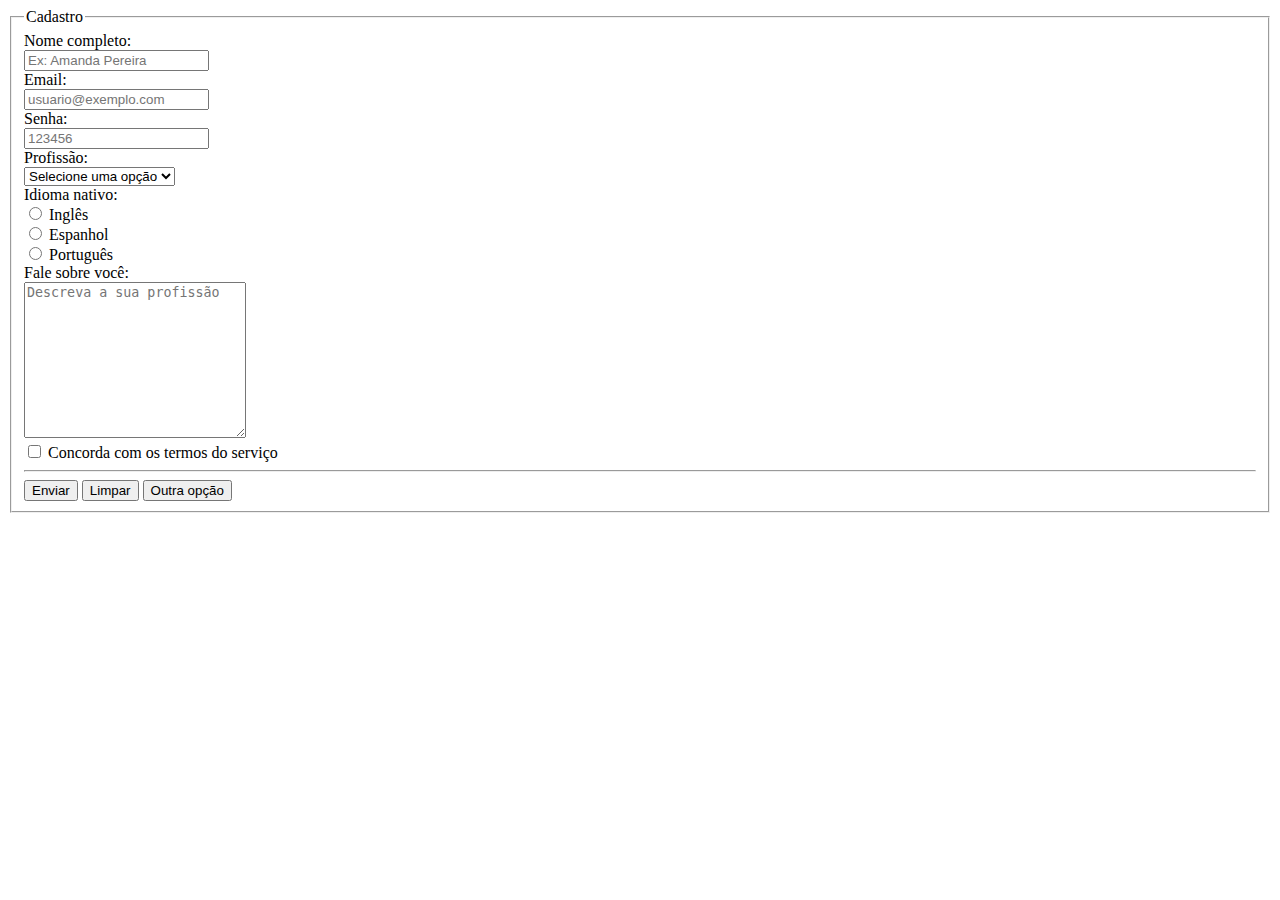
<file: 04.Aula/cadastro.html>
<!DOCTYPE html>
<html lang="pet">
<head>
    <meta charset="UTF-8">
    <meta http-equiv="X-UA-Compatible" content="IE=edge">
    <meta name="viewport" content="width=device-width, initial-scale=1.0">
    <title>Formulário</title>
</head>
<body>
    
    <form> <!-- Container de inputs -->

        <fieldset >
            <legend>Cadastro</legend>

            <div>

                <!-- Rótulo do campo (dá um nome)-->
                <label for="campoNome" >Nome completo: </label><br><!-- for no label e o id para o input que está relacionado-->
                <!-- Campo de entrada de dados-->
                <!-- Placeholder = dica p/ usuário-->
                <!-- required = obrigatório-->
                <input type="text" name="campoNome" placeholder="Ex: Amanda Pereira" required>
            </div>
            
            <div>
                <label for="campoEmail">Email: </label><br>
                <input id="campoEmail" name="campoEmail" type="email" 
                placeholder="usuario@exemplo.com" required>
            </div>

            <div>
                <label for="campoSenha">Senha: </label><br>
                <input type="password" name="campoSenha" id="campoSenha"
                placeholder="123456" required>


            </div>

            <div>

                <label for="campoProfissao">Profissão: </label><br>
                <!-- Caixa de seleção c/ opções-->
                <select name="campoProfissao" id="campoProfissao">
                    <option selected disabled value="">Selecione uma opção   </option><!-- Todas as option tem que ter um value-->
                    <option value="professor">Professor</option>
                    <option value="tecnico">Técnico</option>
                    <option value="especialista">Especialista</option>
        
                </select>

            </div>

            <div>

                <label for="">Idioma nativo:</label><br>
                <!-- Usuário seleciona uma única opçõa-->
                <input type="radio" name="campoIdioma" value="ingles" id="checkIngles">
                <label for="checkIngles">Inglês</label><br>

                <input type="radio" name="campoIdioma" value="espanhol" id="checkEspanhol">
                <label for="checkEspanhol">Espanhol</label><br>

                <input type="radio" name="campoIdioma" value="portugues" id="checkPortugues">
                <label for="checkPortugues">Português</label>

            </div>

            <div>

                <label for="campoResumo">Fale sobre você: </label><br>
                <textarea name="campoResumo" id="campoResumo" minlength="10" maxlength="128" 
                placeholder="Descreva a sua profissão" cols="25" rows="10"></textarea>

            </div>


            <div>

                <input type="checkbox" name="concordaTermos" id="checkTermos" required>
                <label for="checkTermos">Concorda com os termos do serviço</label>

            </div>

            <hr>
            <button type="submit">Enviar</button> <!-- SUBMETER (SUBMIT) -->
            <button type="reset">Limpar</button>
            <button type="button" onclick="alert('Olá')">Outra opção</button>

         
        </fieldset>

    </form>


</body>
</html>
</file>
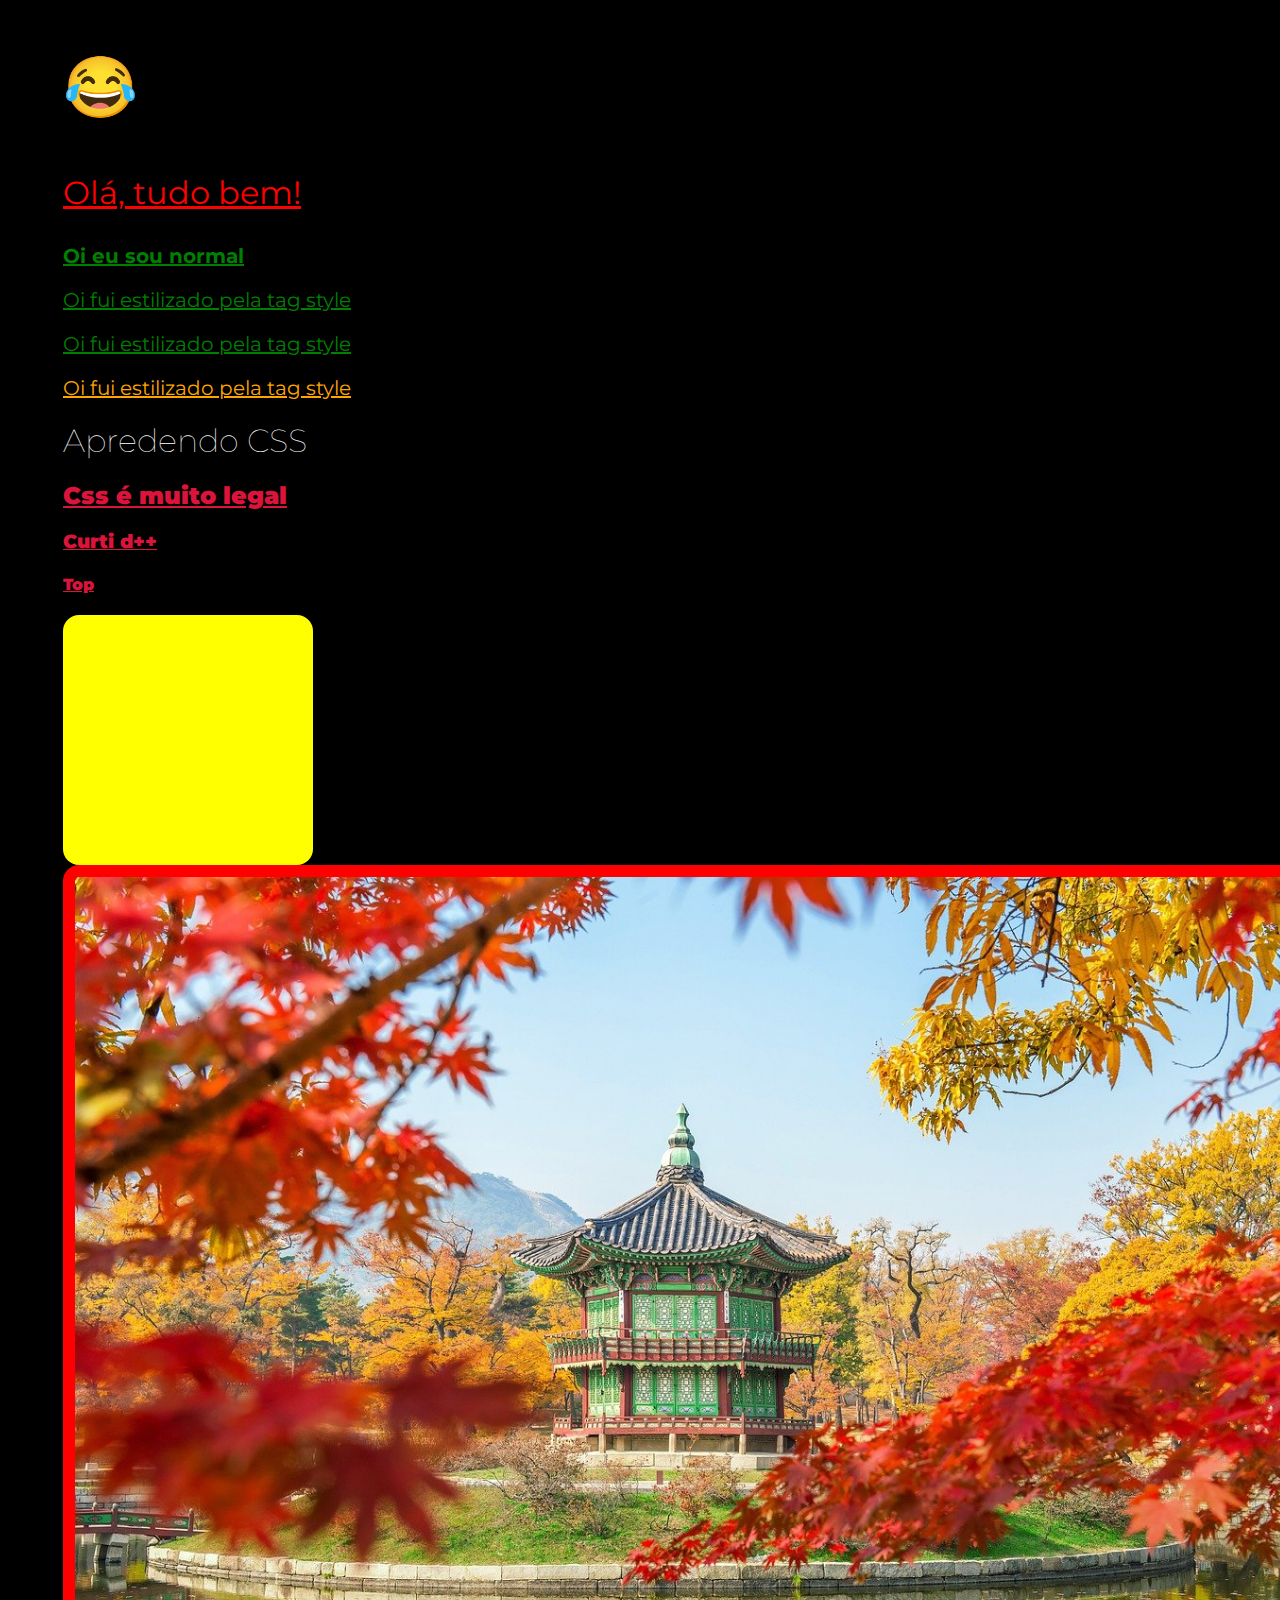
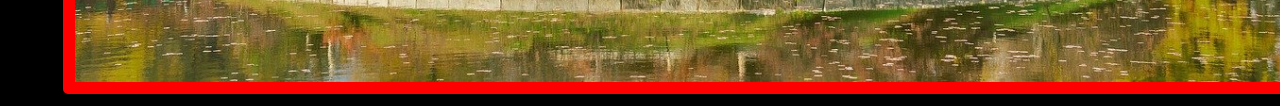
<file: 05.Aula/conhecendo-css.html>
<!DOCTYPE html>
<html lang="pt">
<head>
    <meta charset="UTF-8">
    <meta http-equiv="X-UA-Compatible" content="IE=edge">
    <meta name="viewport" content="width=device-width, initial-scale=1.0">
    <title>Document</title>
    <style>
    /*
    / Código CSS

         3)<seletor> {
            propriedade: valor;
            propriedade: valor;
        }

        Formas de uso: 
        1)Inline = vai direto 
        1)Tag <style> vai direto no html
        3) Dentro de arquivos separados


        p {
            color: blue;
            font-size: 24px;
            font-style: italic;
  
    */
    </style>

    <!-- stylesheet = folha de estilos  -->
    <!-- rel = relacionamento -->
    <link rel="stylesheet" href="./css/style.css">
    <link rel="preconnect" href="https://fonts.googleapis.com">
    <link rel="preconnect" href="https://fonts.gstatic.com" crossorigin>
    <link href="https://fonts.googleapis.com/css2?family=Montserrat:ital,wght@0,100;0,200;0,300;0,400;0,500;0,600;0,700;0,800;0,900;1,100;1,300;1,400;1,500;1,600;1,700;1,800;1,900&display=swap" rel="stylesheet">
</head>
<body>

    <h2 style="font-size: 60px;">😂</h2>

    <!-- Inlinne = atributo style = estilização local -->
    <p style="color: red; font-size: 32px">Olá, tudo bem!</p>
    <p style="color: green; font-weight: bold ;">Oi eu sou normal</p>
    <!-- O <p> recebe as propriedades do seletor -->
    <p>Oi fui estilizado pela tag style</p>
    <p>Oi fui estilizado pela tag style</p>
    <p style="color: orange;">Oi fui estilizado pela tag style</p>

    <h1 id="meu-h1">Apredendo CSS</h1>
    <h2 class="cabecalho">Css é muito legal</h2>
    <h3 class="cabecalho">Curti d++</h3>
    <h4 class="cabecalho">Top</h4>
    <div class="quadrado"></div>
    <img src="../02.Aula/img/paisagem.jpg" alt="" class="banner">
    
</body>
</html>
</file>
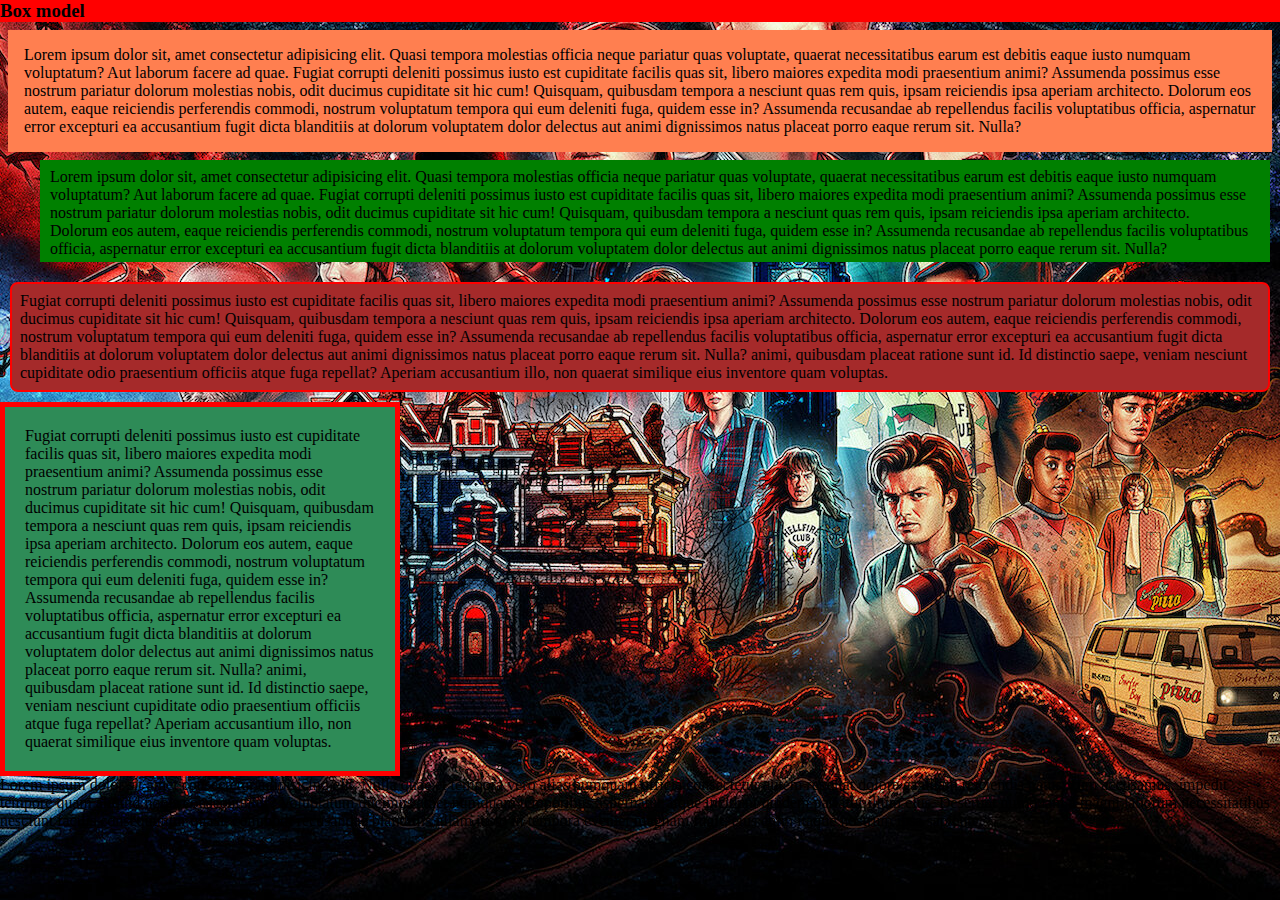
<file: 06.Aula/aula2209.html>
<!DOCTYPE html>
<html lang="pt">
<head>
    <meta charset="UTF-8">
    <meta http-equiv="X-UA-Compatible" content="IE=edge">
    <meta name="viewport" content="width=device-width, initial-scale=1.0">
    <title>Box model</title>
    <link rel="stylesheet" href="css/style2209.css">
</head>
<body>

    <h3>Box model</h3>
    <div class="box1">
        Lorem ipsum dolor sit, amet consectetur adipisicing elit. Quasi tempora molestias officia neque pariatur quas voluptate, quaerat necessitatibus earum est debitis eaque iusto numquam voluptatum? Aut laborum facere ad quae.
        Fugiat corrupti deleniti possimus iusto est cupiditate facilis quas sit, libero maiores expedita modi praesentium animi? Assumenda possimus esse nostrum pariatur dolorum molestias nobis, odit ducimus cupiditate sit hic cum!
        Quisquam, quibusdam tempora a nesciunt quas rem quis, ipsam reiciendis ipsa aperiam architecto. Dolorum eos autem, eaque reiciendis perferendis commodi, nostrum voluptatum tempora qui eum deleniti fuga, quidem esse in?
        Assumenda recusandae ab repellendus facilis voluptatibus officia, aspernatur error excepturi ea accusantium fugit dicta blanditiis at dolorum voluptatem dolor delectus aut animi dignissimos natus placeat porro eaque rerum sit. Nulla?
    </div>

    <div class="box2">
        Lorem ipsum dolor sit, amet consectetur adipisicing elit. Quasi tempora molestias officia neque pariatur quas voluptate, quaerat necessitatibus earum est debitis eaque iusto numquam voluptatum? Aut laborum facere ad quae.
        Fugiat corrupti deleniti possimus iusto est cupiditate facilis quas sit, libero maiores expedita modi praesentium animi? Assumenda possimus esse nostrum pariatur dolorum molestias nobis, odit ducimus cupiditate sit hic cum!
        Quisquam, quibusdam tempora a nesciunt quas rem quis, ipsam reiciendis ipsa aperiam architecto. Dolorum eos autem, eaque reiciendis perferendis commodi, nostrum voluptatum tempora qui eum deleniti fuga, quidem esse in?
        Assumenda recusandae ab repellendus facilis voluptatibus officia, aspernatur error excepturi ea accusantium fugit dicta blanditiis at dolorum voluptatem dolor delectus aut animi dignissimos natus placeat porro eaque rerum sit. Nulla?
    </div>

    <div class="box3">
        Fugiat corrupti deleniti possimus iusto est cupiditate facilis quas sit, libero maiores expedita modi praesentium animi? Assumenda possimus esse nostrum pariatur dolorum molestias nobis, odit ducimus cupiditate sit hic cum!
        Quisquam, quibusdam tempora a nesciunt quas rem quis, ipsam reiciendis ipsa aperiam architecto. Dolorum eos autem, eaque reiciendis perferendis commodi, nostrum voluptatum tempora qui eum deleniti fuga, quidem esse in?
        Assumenda recusandae ab repellendus facilis voluptatibus officia, aspernatur error excepturi ea accusantium fugit dicta blanditiis at dolorum voluptatem dolor delectus aut animi dignissimos natus placeat porro eaque rerum sit.
        Nulla? animi, quibusdam placeat ratione sunt id. Id distinctio saepe, veniam nesciunt cupiditate odio praesentium officiis atque fuga repellat? Aperiam accusantium illo, non quaerat similique eius inventore quam voluptas.
    </div>
    
    <div class="box4">
        Fugiat corrupti deleniti possimus iusto est cupiditate facilis quas sit, libero maiores expedita modi praesentium animi? Assumenda possimus esse nostrum pariatur dolorum molestias nobis, odit ducimus cupiditate sit hic cum!
        Quisquam, quibusdam tempora a nesciunt quas rem quis, ipsam reiciendis ipsa aperiam architecto. Dolorum eos autem, eaque reiciendis perferendis commodi, nostrum voluptatum tempora qui eum deleniti fuga, quidem esse in?
        Assumenda recusandae ab repellendus facilis voluptatibus officia, aspernatur error excepturi ea accusantium fugit dicta blanditiis at dolorum voluptatem dolor delectus aut animi dignissimos natus placeat porro eaque rerum sit.
        Nulla? animi, quibusdam placeat ratione sunt id. Id distinctio saepe, veniam nesciunt cupiditate odio praesentium officiis atque fuga repellat? Aperiam accusantium illo, non quaerat similique eius inventore quam voluptas.
    </div>

    <p>Lorem ipsum dolor sit amet consectetur adipisicing elit. Nulla quae et tempora vero alias numquam officia consectetur autem repellat dolore ea ullam reiciendis natus, cum accusamus, impedit tempore quam aliquid nobis consequuntur? Voluptatum ducimus amet numquam temporibus aspernatur atque incidunt quidem pariatur illum eius. Deserunt numquam a magni laborum necessitatibus nesciunt facilis consequuntur quasi, commodi recusandae blanditiis ullam iusto in tempora eveniet magnam fugit, eius enim itaque nostrum ipsa sapiente.</p>
</body>
</html>
</file>
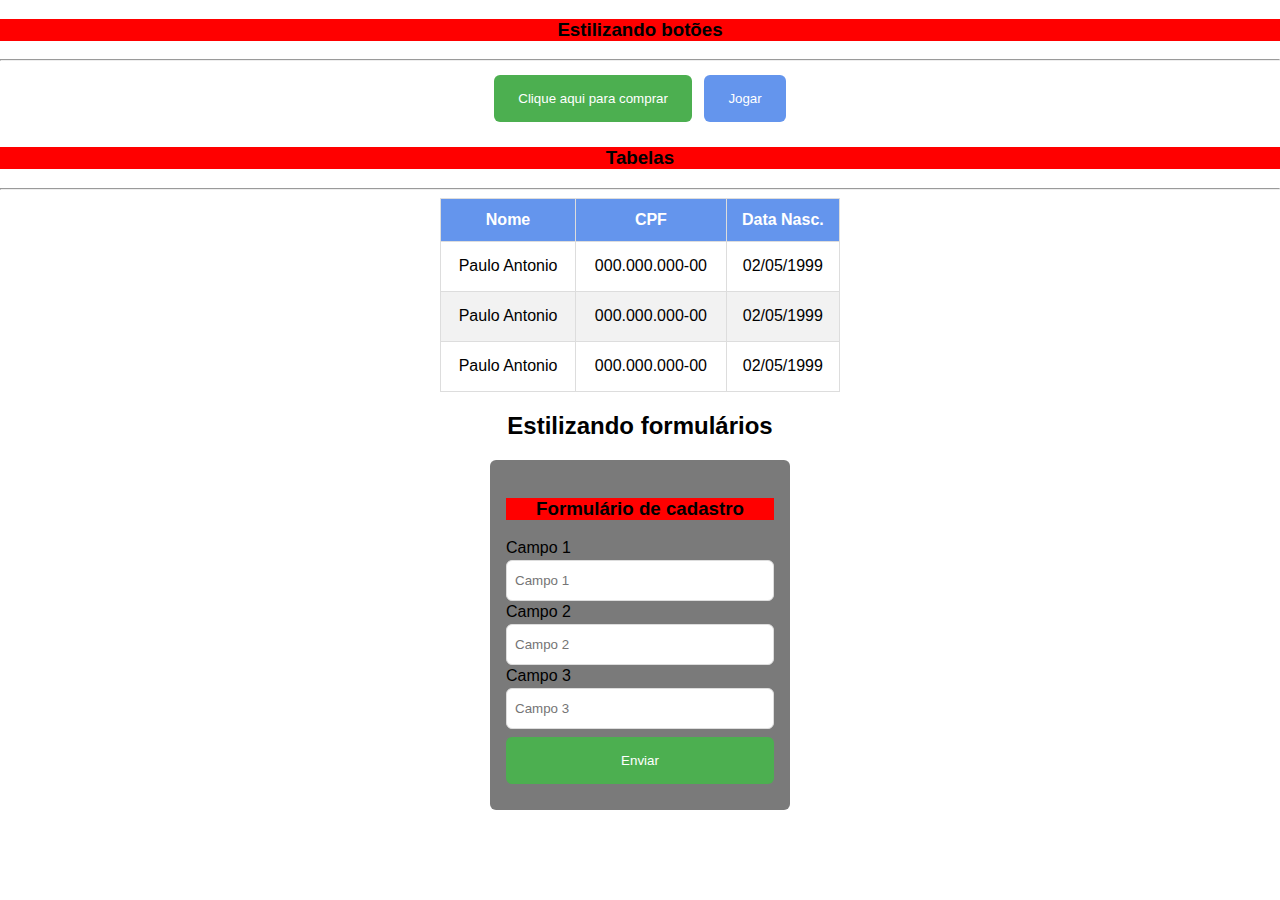
<file: 07.Aula/aula2309.html>
<!DOCTYPE html>
<html lang="pt">
<head>
    <meta charset="UTF-8">
    <meta http-equiv="X-UA-Compatible" content="IE=edge">
    <meta name="viewport" content="width=device-width, initial-scale=1.0">
    <title>Document</title>
    <link rel="stylesheet" href="css/style2309.css">
</head>
<body>
    
    <section>
        <h3>Estilizando botões</h3>
        <hr>

        <button class="my-button">Clique aqui para comprar</button>
        <button class="com-azul my-button">Jogar</button>
    </section>

    <section>
        <h3>Tabelas</h3>
        <hr>

        <table class="my-table">
            <thead>
                <tr>
                    <th>Nome</th>
                    <th>CPF</th>
                    <th>Data Nasc.</th>
                </tr>
            </thead>
            <tbody>
                <tr>
                    <td>Paulo Antonio</td>
                    <td>000.000.000-00</td>
                    <td>02/05/1999</td>
                </tr>

                <tr>
                    <td>Paulo Antonio</td>
                    <td>000.000.000-00</td>
                    <td>02/05/1999</td>
                </tr>

                <tr>
                    <td>Paulo Antonio</td>
                    <td>000.000.000-00</td>
                    <td>02/05/1999</td>
                </tr>
            </tbody>

        </table>
    </section>

    <section>
        <h2>Estilizando formulários</h2>
          <div>
            <form class="my-form">
              <h3>Formulário de cadastro</h3>
              <div class="my-form-group">
                <label for="">Campo 1</label>
                <input type="text" placeholder="Campo 1" />
              </div>
              <div class="my-form-group">
                <label for="">Campo 2</label>
                <input type="text" placeholder="Campo 2" />
              </div>
              <div class="my-form-group">
                <label for="">Campo 3</label>
                <input type="text" placeholder="Campo 3" />
              </div>
              <button class="my-button toda-largura">Enviar</button>
            </form>
          </div>
      </section>
</body>
</html>
</file>
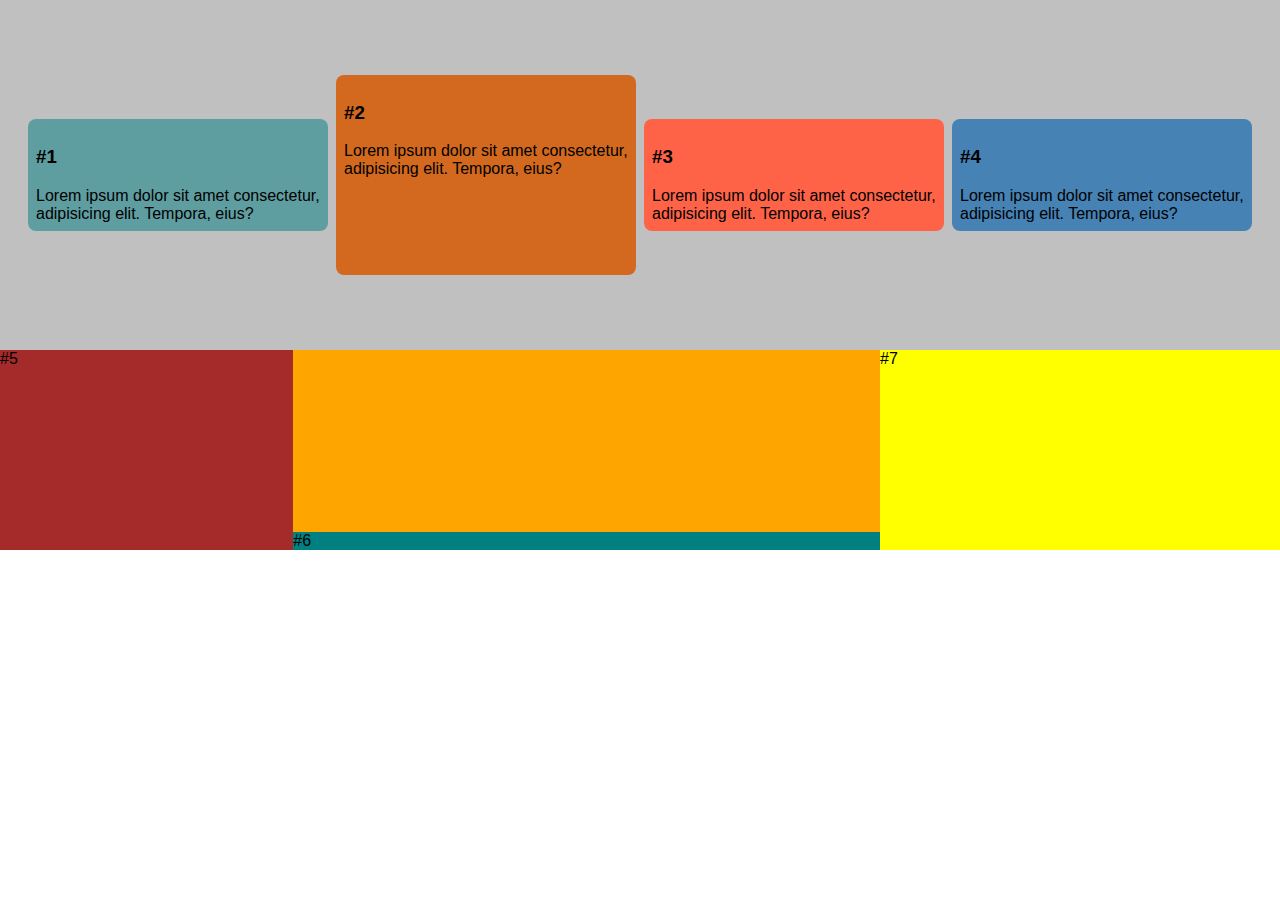
<file: 08.Aula/aula2609.html>
<!DOCTYPE html>
<html lang="pt">

<head>
    <meta charset="UTF-8">
    <meta http-equiv="X-UA-Compatible" content="IE=edge">
    <meta name="viewport" content="width=device-width, initial-scale=1.0">
    <title>Document</title>
    <link rel="stylesheet" href="css/aula2609.css">
</head>

<body>

    <div class="container-flex">
        <div class="box-1">
            <h3>#1</h3>
            Lorem ipsum dolor sit amet consectetur, adipisicing elit. Tempora, eius?
        </div>

        <div class="box-2">
           <h3>#2</h3>
            Lorem ipsum dolor sit amet consectetur, adipisicing elit. Tempora, eius?
        </div>
        <div class="box-3">
            <h3>#3</h3>
            Lorem ipsum dolor sit amet consectetur, adipisicing elit. Tempora, eius?

        </div>
        <div class="box-4">
            <h3>#4</h3>
            Lorem ipsum dolor sit amet consectetur, adipisicing elit. Tempora, eius?

        </div>

    </div>


    <div class="container-flex-2">
        <div class="box-5">#5</div>
        <div class="box-6">#6</div>
        <div class="box-7">#7</div>
    </div>


</body>

</html>
</file>
<file: 03.Aula/exercicios/css/style.css>
*{
    box-sizing: border-box;
}

html, body{
    margin: 0;
    padding: 0;
}

header{
    background-color: #679901;
    text-align: center;
    padding-top: 15px;
    padding-bottom: 15px;
    margin-bottom: 50px;
   
}

#title {
    color: #fff;
    font-weight: 600;
    font-size: 45px;
    margin: 0;

}

table {
    margin: auto;
    border: 1px solid rgba(144, 144, 144, 0.557);
    border-radius: 10px;
    font-family: Open Sans,Helvetica,Arial,sans-serif;
}

table tr>td{
    padding: 16px;
}

.times-green {
    text-decoration: none;
    color: green;
}

.times-orange {
    text-decoration: none;
    color: orange;
}

.times-orange {
    text-decoration: none;
    color: red;
}

thead{
    padding: 15px;

}
tbody>tr:hover, tbody>tr>td:hover{
    background-color: rgb(246, 246, 246);
    border: 1px solid rgb(246, 246, 246);
}
</file>
<file: 07.Aula/ex/css/style.css>
@font-face {
    font-family: 'Corben';
    src: url("/07.Aula/ex/fonts/Corben-Bold.ttf");
  }

:root{
    --azul: #3CB4C4;
    --amarelo: #F4BB00;
    --font: 'Corben', 'Inter';
}

* {
    box-sizing: border-box;
}


body{
    /*background-image: url("../img/bg.gif");*/
    background: linear-gradient(180deg, #001012 10.42%, #006E7C 54.17%, #002D33 98.96%);
    background-attachment: fixed;
    background-size: cover;
    width: 100vw;
    height: 100vh;
    margin: 0;
    padding: 0;
   
}

header{
    background-image: url("../img/header.img.png");
    background-repeat: no-repeat;
    background-size: cover;
    height: 64%;
    margin: 0;
    padding-top: 45px;
    padding-left: 244px;
}

header a {
    text-decoration: none;
}

header h1{
    display: inline;
    text-align: center;
    font-size: 67px;
    color: white;
    font-family: var(--font);
    font-weight: 900;
    
}

header h1:hover{
    text-shadow: 4px 4px 6px var(--azul);

}

header span{
    font-family: var(--font);
    font-weight: 900;
    color: var(--azul);
    margin-left: 5px;
}

header span:hover{
   text-shadow: 4px 4px 6px rgba(255, 230, 226, 1);
}


/**

    Maio da página

*/

main {
    margin-top: 45px;
    padding: 45px;
    
}

.content{
    background: rgb(8,8,8);
    background: linear-gradient(266deg, rgba(8,8,8,1) 49%, rgba(5,5,5,1) 67%, rgba(0,0,0,0.7600082269235819) 100%);
    width: 100%;
    height: 100%;
    margin-left: -55px;
    padding-top: 55px;
    padding-left: 55px;

}

.cards{
    display: inline-block;
    background-color: #f2f2f2;
    width: 280px;
    height: 410px;
    margin: 10px 5px;
    padding: 5px;
    border-radius: 15px;
    text-align: center;
    transition: transform 1s;
    transform: scale(0.9);


}

.cards:hover{
    background-color: #2828288f;
    color: white;
    box-shadow: -7px -3px 50px 9px rgba(255, 255, 255, 0.78);
    transform: scale(1);
    transition-delay: 0.5s;
    border: 1px solid white;
}

/*
@keyframes cor{
    1%  {background: rgb(247,208,16);
        background: linear-gradient(266deg, rgba(247,208,16,1) 0%, rgba(212,26,41,1) 100%);}
    100% {background: rgb(212,26,41); background: linear-gradient(266deg, rgba(212,26,41,1) 0%, rgba(247,208,16,1) 100%);                                         }
    
}
*/
.cards img{
    width: 95%;
    height: 35%;
    margin: 10px;
}

.cards p{
    text-align: justify;
    margin-bottom: 40px;
}


.btn-card{
    border: none;
    width: 120px;
    height: 40px;
    background-color: var(--azul);
    font-weight: bold;
    color: white;
    border-radius: 10px;
    

}

.btn-card:hover{
    color: var(--azul);
    background-color:rgba(255, 255, 255, 0);
    border: 2px solid var(--azul);
    box-shadow: -2px -1px 50px 15px var(--azul);
    cursor: pointer;
    
}

#icone-float{
    position: fixed;
    right: 25px;
    bottom: 35px;
    float: right;
}

svg path {
    fill: var(--amarelo);
    
}

svg:hover path{
    fill: var(--azul);
    transition: 0.8s;
  
    
}

#whatsapp:hover::after {
    content: 'WhatsApp📲!';
    position: absolute;
    background-color: rgba(20, 83, 16, 0.687);
    border: 1px solid white;
    border-radius: 10px;
    color: rgb(255, 255, 255);
    right: 85px;
    top: 75px;
    padding: 8px;
    width: 100px;
}
  

#icone-float img:hover{
    animation-name: chat;
    filter: grayscale(40%);
    animation-duration: 0.8s;
    transition: 0.8s;
}


/**
    Fim da página
*/

footer{
    clear: both;
    background-color: black;
    height: 10rem;
    padding-top: 85px;
}

#redes-sociais img{
    filter: grayscale(100%);

}

#redes-sociais img:hover{
    filter: none;
}

#texto-footer{
    color: white;
    text-align: center;
    line-height: 25px;
    display: inline-block;
    margin-left: 23.9%;
    font-family: var(--font);
    font-weight: 900;

}

#texto-footer p{
    margin: 0;
}

#texto-footer #amarelo{
    color: var(--amarelo);
    text-shadow: 4px 4px 6px var(--azul);
    color: #F4BB00;
  

}

#texto-footer #azul{
    text-shadow: 4px 1px 2px var(--azul);
    letter-spacing: 0.2em;
   

}


.linha-texto{
    text-align: center;
    background-color: var(--amarelo);
    width: 50px;
    margin: auto;

}

#linha-largura{
    width: 100px;
}
</file>
<file: 05.Aula/css/style.css>
/*Para usar o css externo devemos linear ele ao html*/
@import url();
body {
    background: black;
    font-family: 'Montserrat', sans-serif; /* fallback */
    padding-left: 55px;
}


p {
    color:green;
    font-size: 20px;
    text-decoration:underline;
}

/*
TIPOS DE SELETOR BÁSICOS

    1) POr elemento
    2) Por id (#) -> estilização única
    3) Por class (.) -> estilização p/ vários

*/

h1, h2, h3 {
    color: white;
}

/*Uso id quando quero estilizar o elemnto específico*/


#meu-h1 {
    font-weight: 100; /*Variente da font*/
}

/*Posso aplicar a class em diversos elementos diferentes */


.cabecalho {
    color: crimson;
    text-decoration: underline;
    font-weight: 900; /*Peso da font*/
}


.quadrado {
    width: 250px;
    height: 250px;
    background-color: yellow;
    border-radius: 16px;
}

.banner {
    width: 100%;
    border: 12px solid red;
    border-radius: 16px 5px 10px;
}
</file>
<file: 06.Aula/css/style2209.css>
h3 {
    background-color: red;
}

.box1 {
    background-color: coral;
    /*Espaçamento interno*/
    padding: 16px;
    /*Espaçamento externo*/
    margin: 8px;
}

.box2 {
    background-color: green;
    /*shorthand*/
    /*T R B L = horário*/
    padding: 8px 20px 4px 10px;
    margin: 8px 10px 20px 40px;
}

.box3 {
    background-color: brown;
    /*espessura estilo cor */
    /*dashed. dotted, solid*/
    border: 2px solid red;
    border-radius: 8px;
    padding: 8px;
    margin: 10px;
}

.box4 {
    background-color: seagreen;
    width: 400px;
    padding: 20px;
    border: 5px solid red;
}


/* * =  todos os elementos */

* {
    box-sizing: border-box;
    margin: 0;
}


body {
    padding: 0;
    margin: 0;
    /*background: url("https://soulcodeacademy.org/assets/images/logo/light-logo.png");*/
    background-repeat: no-repeat;
    background: #000 url("../img/bg.jpg") no-repeat top right;
    /* y = vertical, x = horizontal*/
    /*Cover = zoom */
    /*contain = contain respeita a dimensão */
    /*background-size: contain;*/
    /*background-position: center;*/
    background-position: right bottom;
    background-attachment: fixed;
    /*height: 100vh; viewport height = vh */
}
</file>
<file: 07.Aula/css/style2309.css>
*{
    /*
    Garante que o elemento respeitem
    as dimensões quando possuem padding e border.
    */
    box-sizing: border-box;
}


body {
    font-family: 'Arial', sans-serif;
    margin: 0;
    text-align: center;
    animation-name: example;
    animation-duration: 30s;
}


@keyframes example {
    from {background-color: rgb(0, 0, 0);filter: contrast(500%); color: white;}
    to {background-color: rgb(233, 206, 255);}
}


.my-button {
    background-color: #4caf50;
    border: none;
    color: white;
    /*<vertical> <horizonta>*/
    padding: 16px 24px;
    margin: 6px 4px;
    /*Icone de clique*/
    cursor: pointer;
    border-radius: 6px;
}

.my-button:hover {
    background-color: rgba(255, 0, 0, 0);
    color: #4caf50;
    border: 0.5px solid #4caf50;
    transition: 0.5s;
    font-weight: 800;

}


.com-azul{
    background-color: cornflowerblue;
}


.my-table{
    width: 400px;
    border-collapse: collapse;
    /*Alinhar no centro*/
    margin: auto;
}

/*Estiliza o td/th dentro de .my-table*/
.my-table td, .my-table th{
    border: 1px solid #ddd;
    padding: 8px;
}

.my-table th {
    background-color: cornflowerblue;
    padding: 12px 0;
    color: white;
}

.my-table tr:hover{
    background-color: #ddd;
}


/*even = par */
/*Aplica o estilo ao tr de número par*/
.my-table tr:nth-child(even){
    background-color: #f2f2f2;

}

.my-table td {
    text-align: center;/*left right justify*/
    height: 50px;
    
}

/*CUSTOM FROM*/

.my-form {
    border-radius: 6px;
    background-color: #00000085;
    padding: 20px 16px;
    width: 300px;
    margin: auto;
    text-align: left;
}

.my-form input {
    width: 100%;
    padding: 12px 8px;
    border: 1px solid #ddd;
    border-radius: 6px;
    margin-top: 3px;
}

.toda-largura {
    width: 100%;
    margin: 6px 0;
}

.my-form-group{
    margin-bottom: 2px;
}

h3{
    text-align: center;
    background-color: red;
}
</file>
<file: 08.Aula/css/aula2609.css>
* {
    box-sizing: border-box;
}

body {
    margin: 0;
    font-family: 'Arial', sans-serif;
}


.box-1 {
    background-color: cadetblue;
    align-self: flex-end;
    order: 0; /*Altera a ordem do elemento */
}
.box-2 {
    background-color: chocolate;
    height: 200px;
}
.box-3 {
    background-color: tomato;
    /* Para desnivelar comm align-self: precisa definir uma altura */
    align-self: flex-start;
}
.box-4 {
    background-color: steelblue;
}

.container-flex {
    background-color: silver;
    display: flex; /*Ativa o flexbox */
    flex-direction: row; /*Distribuição vert(column)/hor(row) */
    flex-wrap: wrap; /*Quebra a linha qunado não tem espaço */
    /*Cuida dos elementos no eixo main/principal*/
    /*center, space-around, space-between, space-evenly*/    
    justify-content: center;
    /*Cuida dos elementos no exio cross/cruzado */
    /*stretch, center, flex-start, flex-end, baseline */
    align-items: center;
    /*Cuida do "conteúdo" do container - Manipula o espaçamento gerado pelo wrap */
    align-content: center;
    /*Espaçamento entre os elementos */
    gap: 8px;
    height: 350px;
    
}

/* conatiner-flex-div */
.box-1, .box-2, .box-3, .box-4 {
    width: 300px;
    padding: 8px;
    border-radius: 8px;
    /*Alinha apenas um elelemtno */
    align-self: center;
}

.container-flex-2{
    display: flex;
    background-color: orange;
    height: 200px;
    flex-wrap: wrap;
}

.box-5{
    background-color: brown;
    flex: 1;
}

.box-6{
    background-color: teal;
    align-self: flex-end;
    flex: 2;
}

.box-7{
    background-color: yellow;
    width: 400px;
}
</file>
